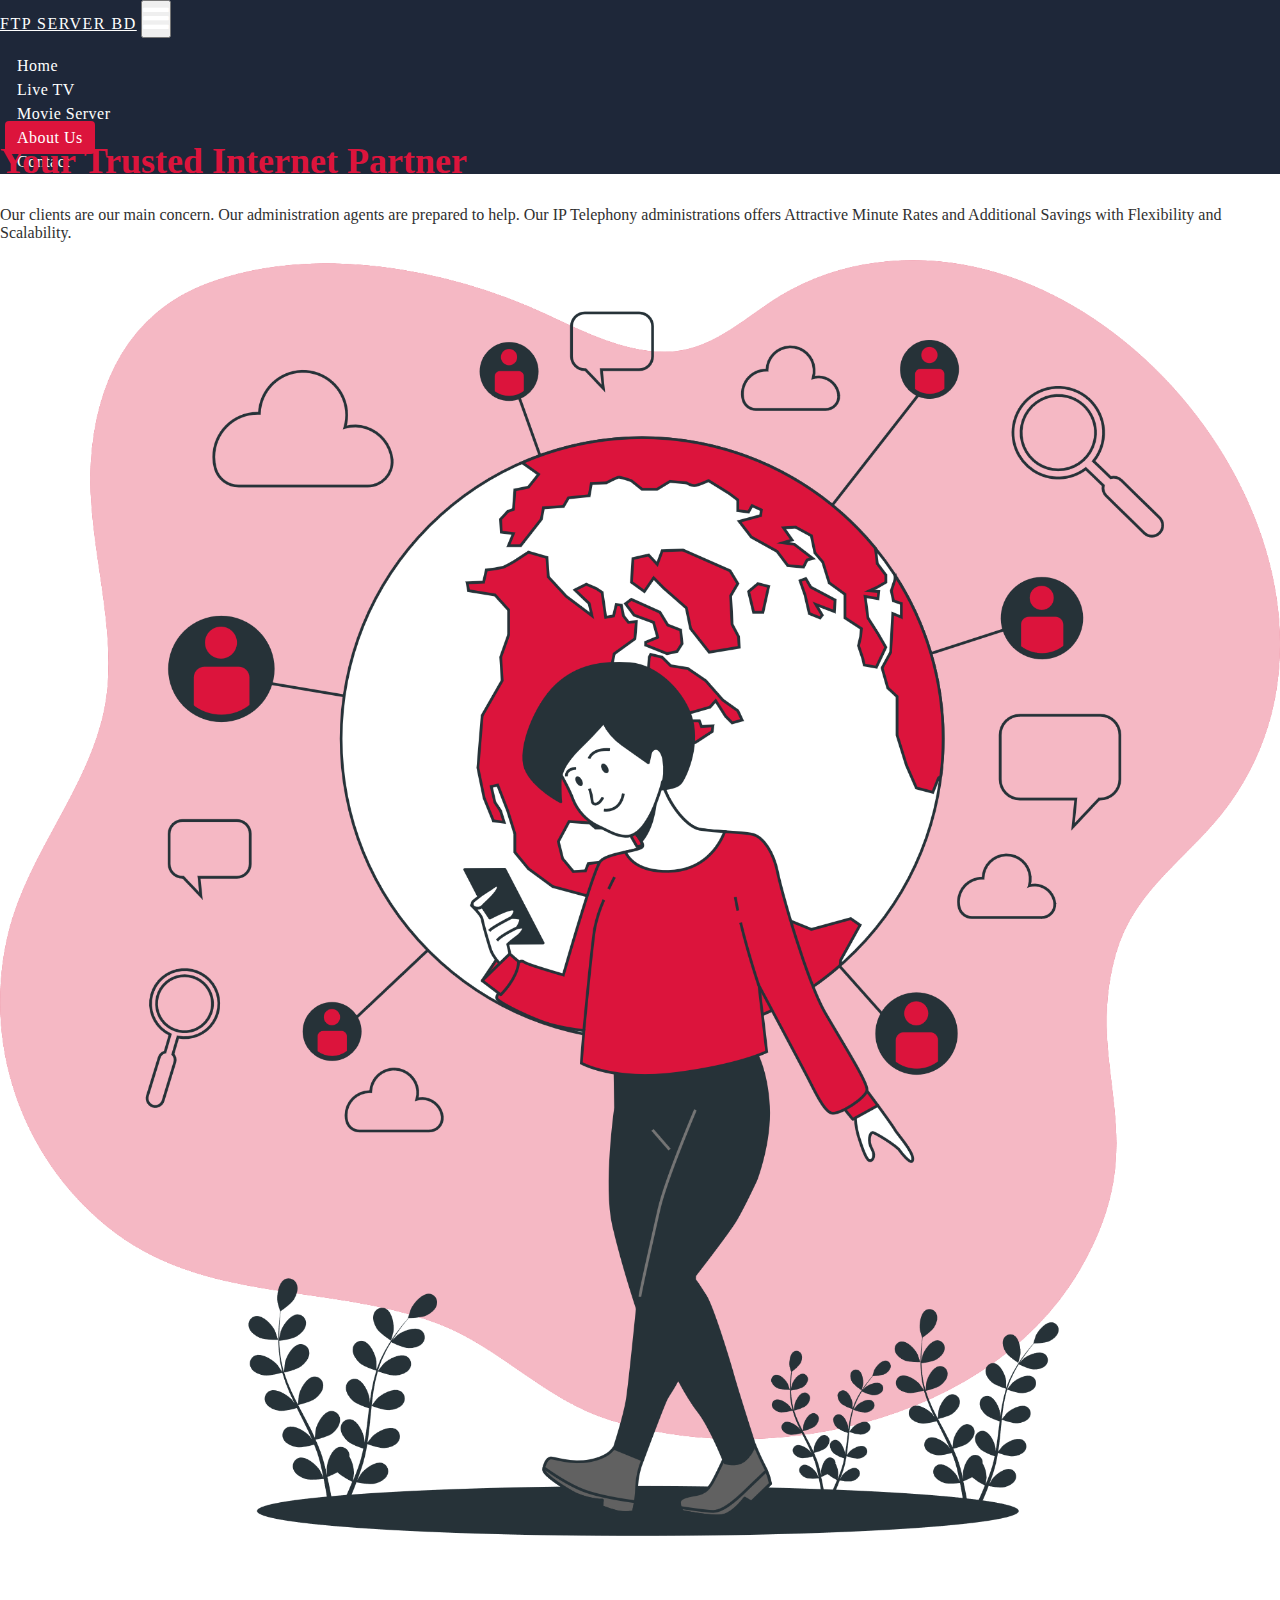
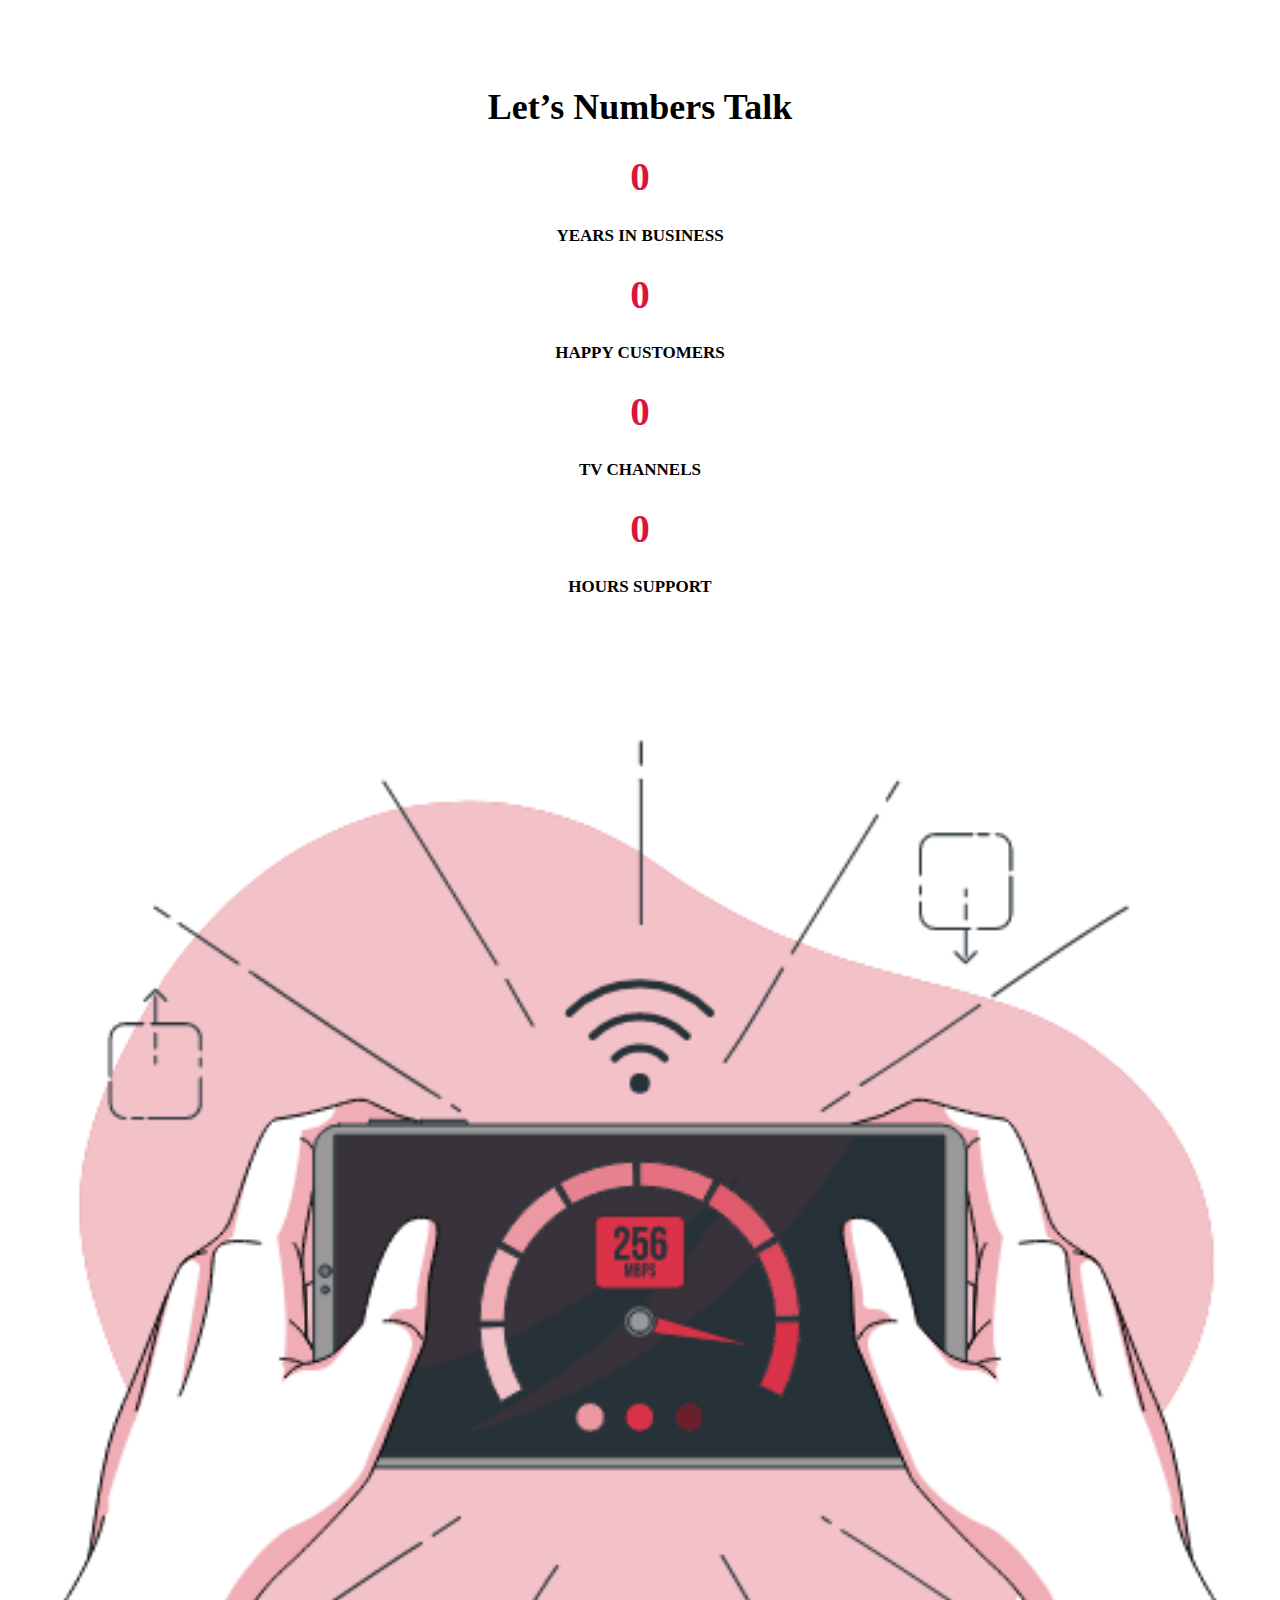
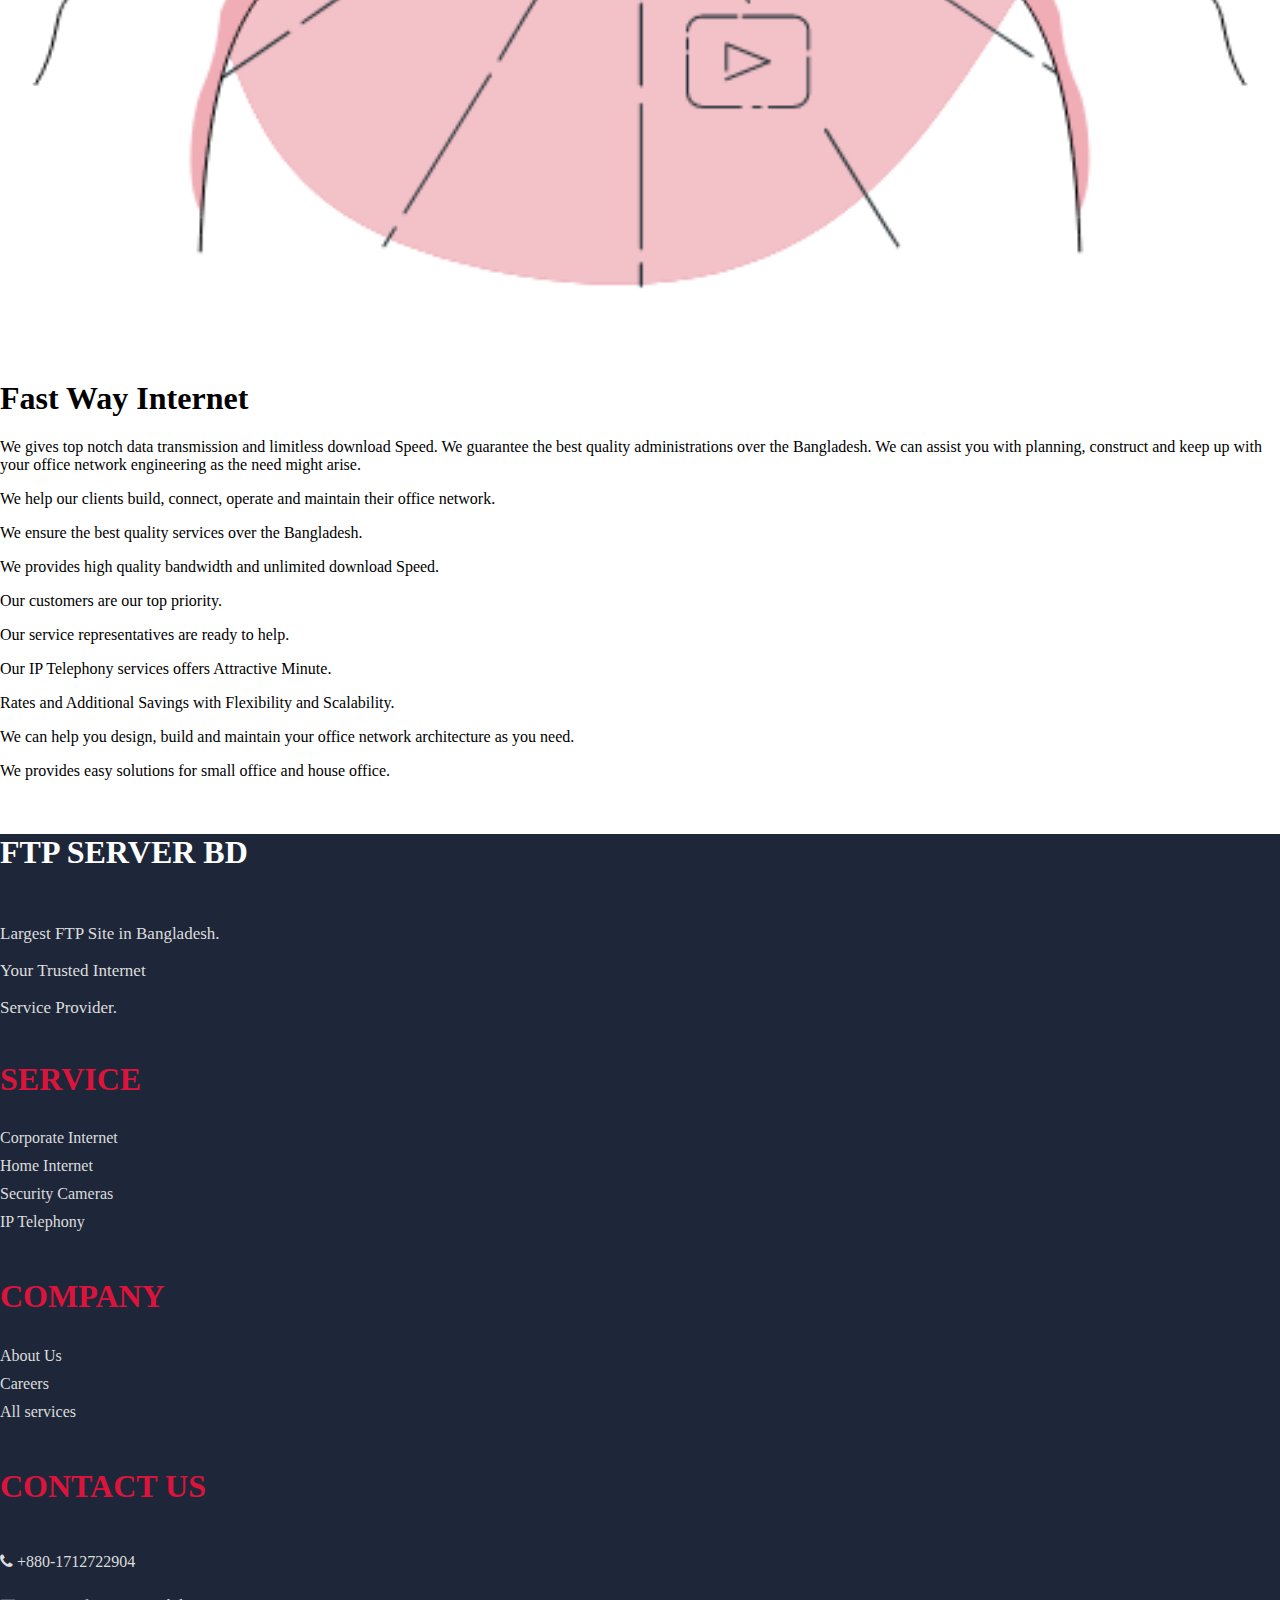
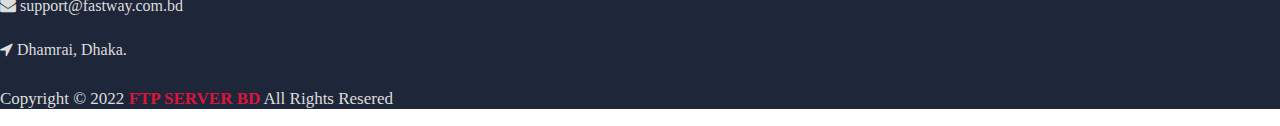
<file: about.html>
<!DOCTYPE html>
<html lang="en">

<head>
    <meta charset="UTF-8">
    <meta http-equiv="X-UA-Compatible" content="IE=edge">
    <meta name="viewport" content="width=device-width, initial-scale=1.0">
    <title>Document</title>
    <!-- bootstrap 5 -->
    <link href="https://cdn.jsdelivr.net/npm/bootstrap@5.0.2/dist/css/bootstrap.min.css" rel="stylesheet"
        integrity="sha384-EVSTQN3/azprG1Anm3QDgpJLIm9Nao0Yz1ztcQTwFspd3yD65VohhpuuCOmLASjC" crossorigin="anonymous">
    <!-- font awesome  -->

    <link rel="stylesheet" href="https://cdnjs.cloudflare.com/ajax/libs/font-awesome/4.6.3/css/font-awesome.min.css">
    <!-- custom css -->
    <link rel="stylesheet" href="./css/style.css">
</head>

<body>
     <!-- navbar start -->
     <section class="navigation">
        <nav id="navbar" class="navbar navbar-expand-lg fixed-top navbar-custom navbar-light sticky">
            <div class="container">
                <a class="navbar-brand" href="index.html">FTP SERVER BD</a>
                <button class="navbar-toggler" type="button" data-bs-toggle="collapse" data-bs-target="#navbarCollapse"
                    aria-controls="navbarCollapse" aria-expanded="false" aria-label="Toggle navigation">
                  <i class="fa fa-bars"></i>
                </button>
                <div class="collapse navbar-collapse navbarItem" id="navbarCollapse">
                    <ul id="navbar-navlist" class="navbar-nav ms-auto">
                        <li class="nav-link"><a class="" href="./index.html">Home</a></li>
                        <li class="nav-link"><a class="" href="./livetv.html">Live TV</a></li>
                        <li class="nav-link"><a class="" href="./movieserver.html">Movie Server</a></li>
                        <li class="nav-link"><a class="active" href="./about.html">About us</a></li>
                        <li class="nav-link"><a class="" href="./contact.html">Contact</a></li>
                    </ul>
                </div>
            </div>
        </nav>
    </section>
    <!-- navbar end -->
    <section class="about-section">
        <div class="container">
            <div class="row">
                <div class="col-md-6 d-flex justify-content-center align-items-center">
                    <div class="hero-text">
                        <h1>Your Trusted Internet Partner</h1>
                        <p>Our clients are our main concern. Our administration agents are prepared to help. Our IP
                            Telephony administrations offers Attractive Minute Rates and Additional Savings with
                            Flexibility and Scalability.</p>
                    </div>
                </div>
                <div class="col-md-6">
                    <img src="./image/Online connection-bro.png" width="100%" alt="">
                </div>
            </div>
        </div>
    </section>


    <section class="Counterabout">
        <div class="container">
            <div class="row text-center">
                <div class="col-md-12">
                    <h1 class="counterheading">Let’s Numbers Talk</h1>
                </div>
                <div class="col-md-3">
                    <div id="counter">
                        <h1 class="count percent" data-count="10">0</h1>
                        <p>Years in Business</p>
                    </div>
                </div>
                <div class="col-md-3">
                    <div id="counter">
                        <h1 class="count percent" data-count="7000">0</h1>
                        <p>Happy Customers</p>
                    </div>
                </div>
                <div class="col-md-3">
                    <div id="counter">
                        <h1 class="count percent" data-count="80">0</h1>
                        <p>TV CHANNELS</p>
                    </div>
                </div>
                <div class="col-md-3">
                    <div id="counter">
                        <h1 class="count percent" data-count="24">0</h1>
                        <p>HOURS SUPPORT</p>
                    </div>
                </div>
            </div>
        </div>
    </section>


    <section class="aboutdetails">
        <div class="container">
            <div class="row">
                <div class="col-md-6">
                    <img src="./image/Speed test.gif" width="100%" alt="">
                </div>
                <div class="col-md-6 d-flex justify-content-center align-items-center">
                    <div class="aboutHeading">
                        <h1>Fast Way Internet</h1>
                        <p>We gives top notch data transmission and limitless download Speed. We guarantee the best
                            quality administrations over the Bangladesh. We can assist you with planning, construct and
                            keep up with your office network engineering as the need might arise.</p>
                    </div>
                </div>
                <div class="col-md-4 mt-5 mb-5">
                    <div class="details">
                        <ul>
                            <li><p>We help our clients build, connect, operate and maintain their office network.</p></li>
                            <li><p>We ensure the best quality services over the Bangladesh.</p></li>
                            <li><p>We provides high quality bandwidth and unlimited download Speed. </p></li>
                        </ul>
                    </div>
                </div>
                <div class="col-md-4 mt-5 mb-5">
                    <div class="details">
                        <ul>
                            <li><p>Our customers are our top priority.</p></li>
                            <li><p>Our service representatives are ready to help.</p></li>
                            <li><p>Our IP Telephony services offers Attractive Minute.</p></li>
                            <li><p>Rates and Additional Savings with Flexibility and Scalability.</p></li>
                        </ul>
                    </div>
                </div>
                <div class="col-md-4 mt-5 mb-5">
                    <div class="details">
                        <ul>
                            <li><p>We can help you design, build and maintain your office network architecture as you need.</p></li>
                            <li><p>We provides easy solutions for small office and house office.</p></li>
                        </ul>
                    </div>
                </div>
            </div>
        </div>
    </section>


    <!-- footer start -->
    <section class="footerSection">
        <footer>
            <div class="container">
                <div class="row justify-content-around mb-0 pt-5 pb-0 ">
                    <div class="col-md-12">
                        <div class="row justify-content-center">
                            <div class="col-md-3 col-12 font-italic align-items-center mt-md-3 mt-4 footerLogo">
                                <h5>FTP SERVER BD</h5>
                                <p>Largest FTP Site in Bangladesh.</p>
                                <p>Your Trusted Internet</p>
                                <p>Service Provider.</p>
                            </div>
                            <div class="col-md-3 col-12 my-sm-0 mt-5">
                                <ul class="list-unstyled">
                                    <li class="mt-md-3 mt-4">
                                        <h1>SERVICE</h1>
                                    </li>
                                    <li><a href="#">Corporate Internet</a></li>
                                    <li><a href="#">Home Internet</a></li>
                                    <li><a href="#">Security Cameras</a></li>
                                    <li><a href="#">IP Telephony</a></li>
                                </ul>
                            </div>
                            <div class="col-md-3 col-12 my-sm-0 mt-5">
                                <ul class="list-unstyled">
                                    <li class="mt-md-3 mt-4">
                                        <h1>COMPANY</h1>
                                    </li>
                                    <li><a href="./about.html">About Us</a></li>
                                    <li><a href="#">Careers</a></li>
                                    <li><a href="./contact.html">All services</a></li>
                                </ul>
                            </div>
                            <div class="col-xl-auto col-md-3 col-12 my-sm-0 mt-5">
                                <ul class="list-unstyled">
                                    <li class="mt-md-3 mt-4">
                                        <h1>CONTACT US</h1>
                                    </li>
                                    <li><p><i class="fa fa-phone"></i> +880-1712722904</p></li>
                                    <li><p><i class="fa fa-envelope"></i> support@fastway.com.bd</p></li>
                                    <li><p><i class="fa fa-location-arrow"></i> Dhamrai, Dhaka.</p></li>
                                </ul>
                            </div>
                        </div>
                    </div>
                    <div class="col-md-12">
                        <div class="footercopy text-center">
                            <p>Copyright © 2022 <a href="">FTP SERVER BD</a> All Rights Resered </p>
                        </div>
                    </div>
                </div>
            </div>
        </footer>
    </section>
    <!-- footer end -->

    <script src="https://cdn.jsdelivr.net/npm/bootstrap@5.0.2/dist/js/bootstrap.bundle.min.js"
        integrity="sha384-MrcW6ZMFYlzcLA8Nl+NtUVF0sA7MsXsP1UyJoMp4YLEuNSfAP+JcXn/tWtIaxVXM"
        crossorigin="anonymous"></script>

    <script src="https://cdnjs.cloudflare.com/ajax/libs/jquery/3.6.1/jquery.min.js"
        integrity="sha512-aVKKRRi/Q/YV+4mjoKBsE4x3H+BkegoM/em46NNlCqNTmUYADjBbeNefNxYV7giUp0VxICtqdrbqU7iVaeZNXA=="
        crossorigin="anonymous" referrerpolicy="no-referrer"></script>
    <script src="./js/main.js"></script>
</body>

</html>
</file>
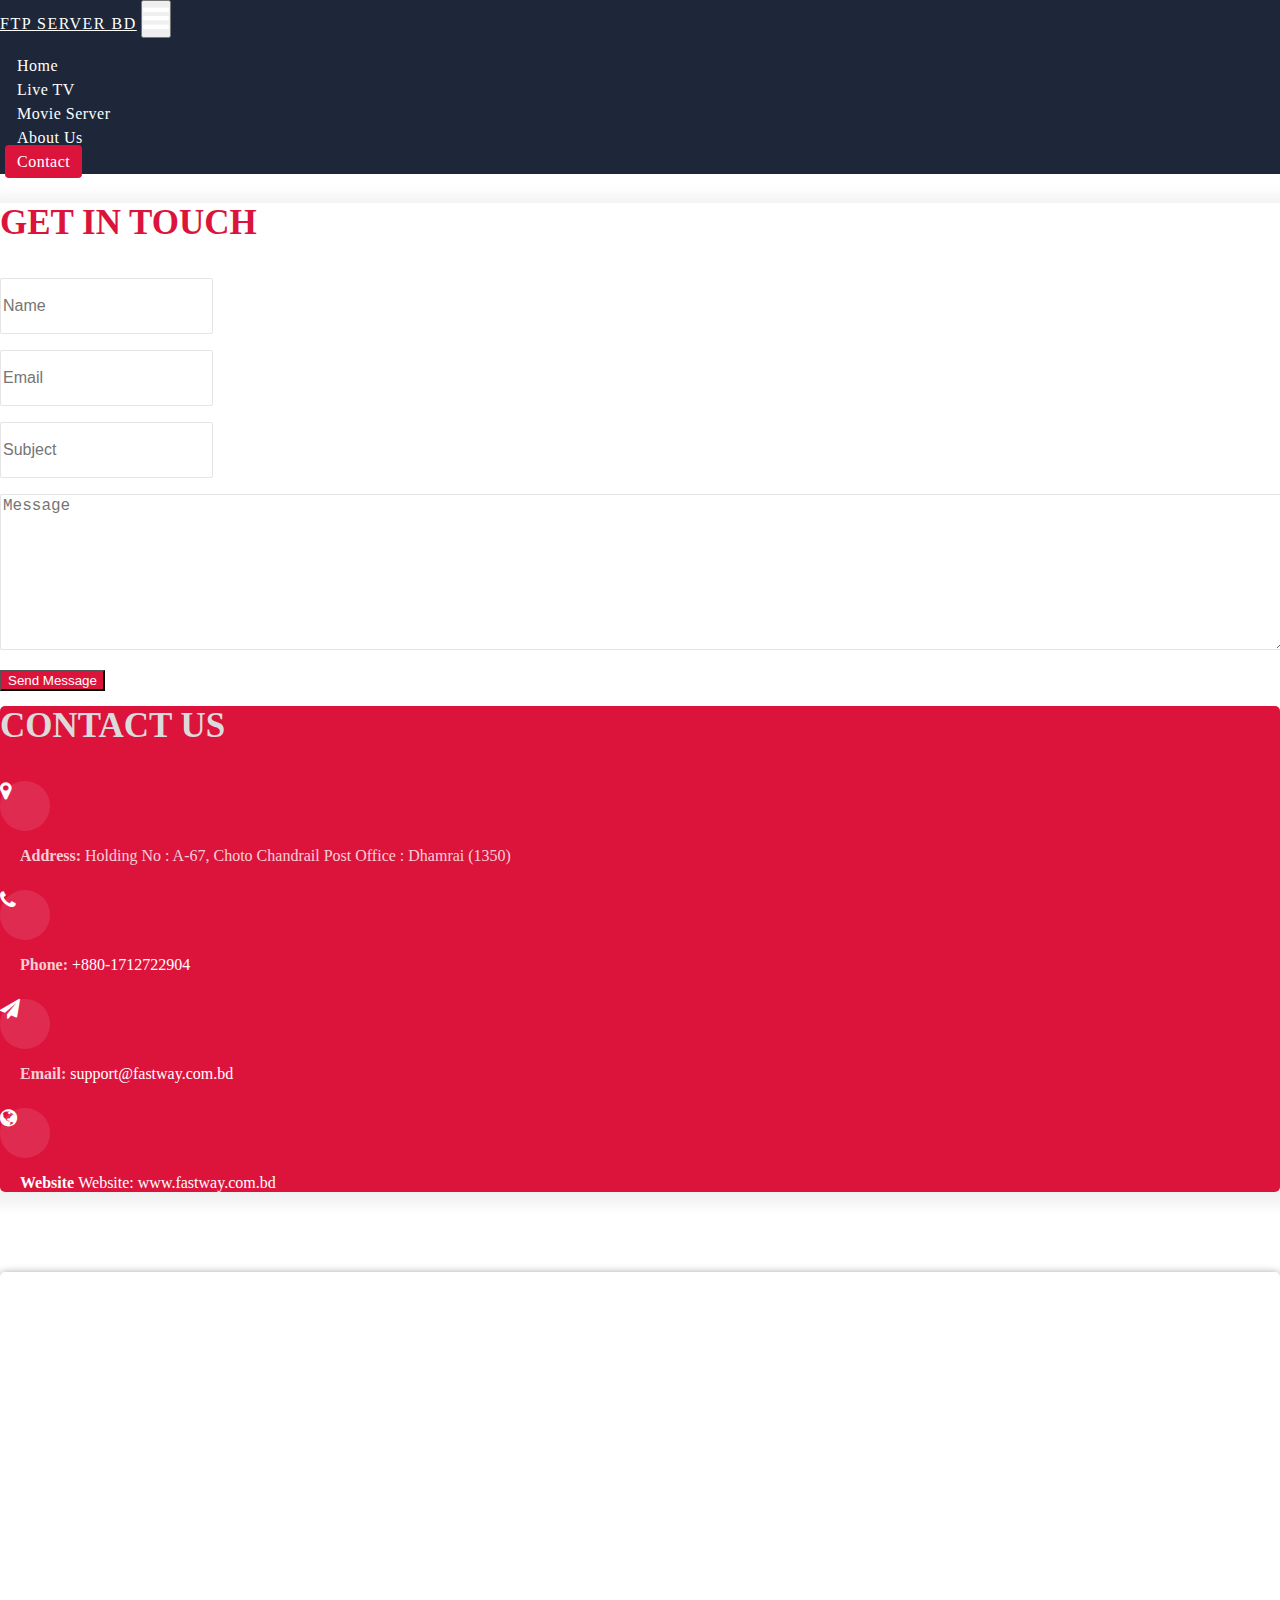
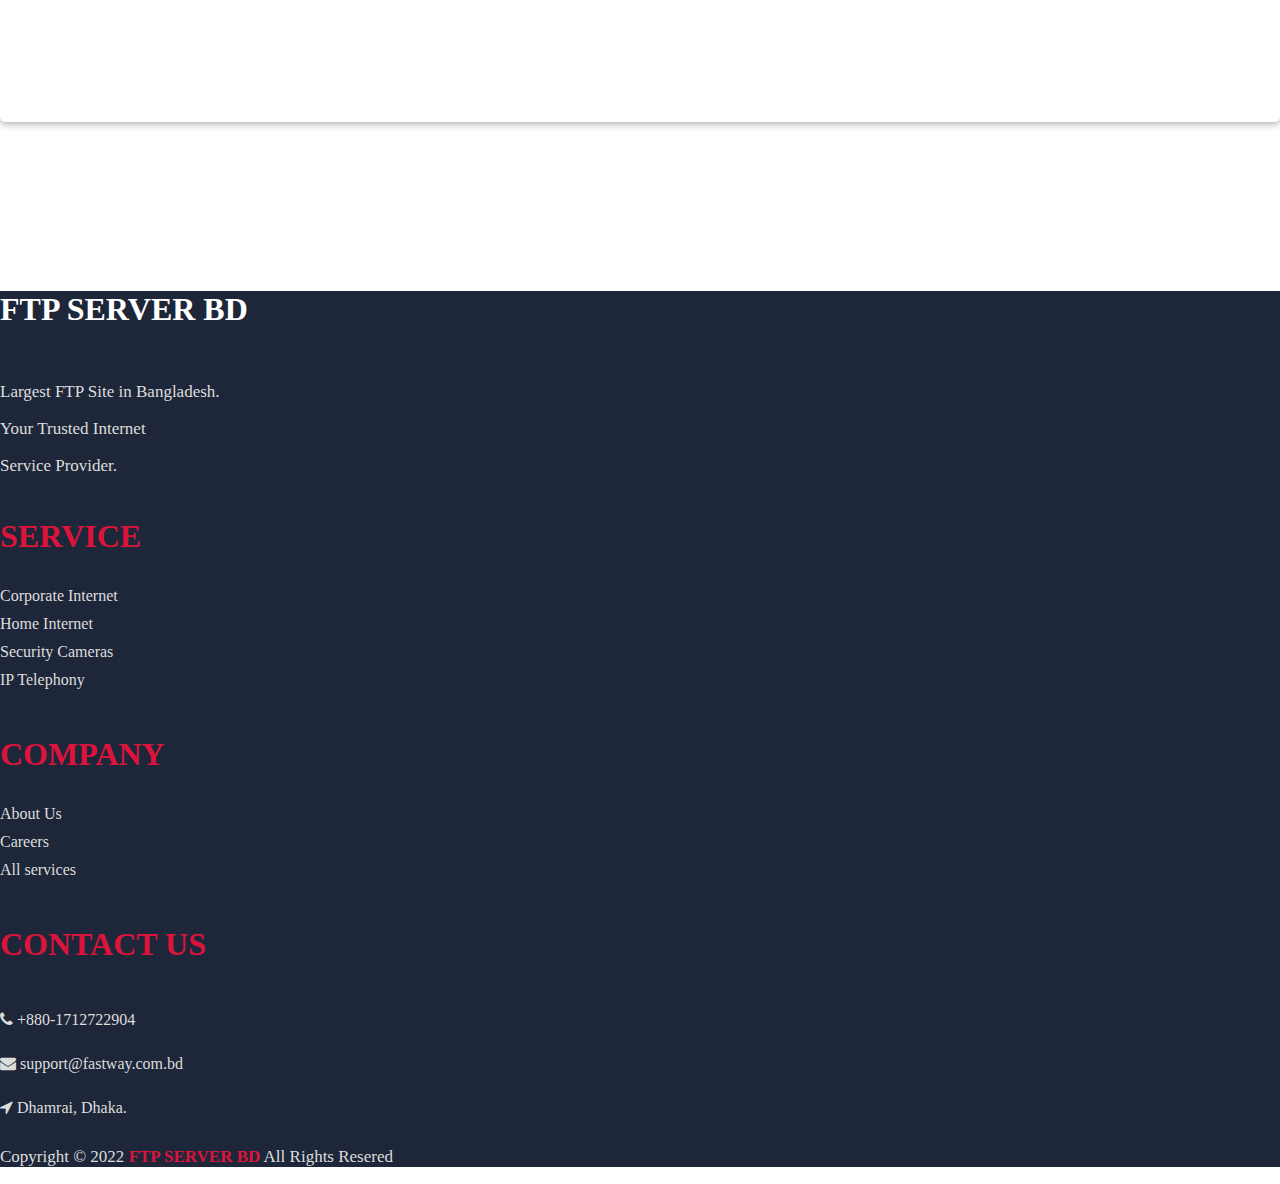
<file: contact.html>
<!DOCTYPE html>
<html lang="en">

<head>
    <meta charset="UTF-8">
    <meta http-equiv="X-UA-Compatible" content="IE=edge">
    <meta name="viewport" content="width=device-width, initial-scale=1.0">
    <title>Document</title>
    <!-- bootstrap 5 -->
    <link href="https://cdn.jsdelivr.net/npm/bootstrap@5.0.2/dist/css/bootstrap.min.css" rel="stylesheet"
        integrity="sha384-EVSTQN3/azprG1Anm3QDgpJLIm9Nao0Yz1ztcQTwFspd3yD65VohhpuuCOmLASjC" crossorigin="anonymous">
        <!-- font awesome  -->
        
    <link rel="stylesheet" href="https://cdnjs.cloudflare.com/ajax/libs/font-awesome/4.6.3/css/font-awesome.min.css">
    <!-- custom css -->
    <link rel="stylesheet" href="./css/style.css">
</head>

<body>
       <!-- navbar start -->
     <section class="navigation">
        <nav id="navbar" class="navbar navbar-expand-lg fixed-top navbar-custom navbar-light sticky">
            <div class="container">
                <a class="navbar-brand" href="index.html">FTP SERVER BD</a>
                <button class="navbar-toggler" type="button" data-bs-toggle="collapse" data-bs-target="#navbarCollapse"
                    aria-controls="navbarCollapse" aria-expanded="false" aria-label="Toggle navigation">
                  <i class="fa fa-bars"></i>
                </button>
                <div class="collapse navbar-collapse navbarItem" id="navbarCollapse">
                    <ul id="navbar-navlist" class="navbar-nav ms-auto">
                        <li class="nav-link"><a class="" href="./index.html">Home</a></li>
                        <li class="nav-link"><a class="" href="./livetv.html">Live TV</a></li>
                        <li class="nav-link"><a class="" href="./movieserver.html">Movie Server</a></li>
                        <li class="nav-link"><a class="" href="./about.html">About us</a></li>
                        <li class="nav-link"><a class="active" href="./contact.html">Contact</a></li>
                    </ul>
                </div>
            </div>
        </nav>
    </section>
    <!-- navbar end -->

    <section class="ftco-section">
        <div class="container">
            <div class="row justify-content-center">
                <div class="col-md-12">
                    <div class="wrapper">
                        <div class="row no-gutters">
                            <div class="col-md-6 d-flex align-items-stretch">
                                <div class="contact-wrap w-100 p-md-5 p-4">
                                    <h3 class="mb-4">Get in touch</h3>
                                    <div id="form-message-warning" class="mb-4"></div>
                                    <div id="form-message-success" class="mb-4">
                                        Your message was sent, thank you!
                                    </div>
                                    <form method="POST" id="contactForm" name="contactForm">
                                        <div class="row">
                                            <div class="col-md-6">
                                                <div class="form-group">
                                                    <input type="text" class="form-control" name="name" id="name"
                                                        placeholder="Name">
                                                </div>
                                            </div>
                                            <div class="col-md-6">
                                                <div class="form-group">
                                                    <input type="email" class="form-control" name="email" id="email"
                                                        placeholder="Email">
                                                </div>
                                            </div>
                                            <div class="col-md-12">
                                                <div class="form-group">
                                                    <input type="text" class="form-control" name="subject" id="subject"
                                                        placeholder="Subject">
                                                </div>
                                            </div>
                                            <div class="col-md-12">
                                                <div class="form-group">
                                                    <textarea name="message" class="form-control" id="message" placeholder="Message"></textarea>
                                                </div>
                                            </div>
                                            <div class="col-md-12">
                                                <div class="form-group">
                                                    <button type="submit" class="btn">Send Message</button>
                                                    <div class="submitting"></div>
                                                </div>
                                            </div>
                                        </div>
                                    </form>
                                </div>
                            </div>
                            <div class="col-md-6 d-flex align-items-stretch">
								<div class="info-wrap w-100 p-lg-5 p-4">
									<h3 class="mb-4 mt-md-4">Contact us</h3>
									<div class="dbox w-100 d-flex align-items-start">
										<div class="icon d-flex align-items-center justify-content-center">
											<span class="fa fa-map-marker"></span>
										</div>
										<div class="text pl-3">
											<p><span>Address:</span> Holding No : A-67, Choto Chandrail Post Office : Dhamrai (1350) 
											</p>
										</div>
									</div>
									<div class="dbox w-100 d-flex align-items-center">
										<div class="icon d-flex align-items-center justify-content-center">
											<span class="fa fa-phone"></span>
										</div>
										<div class="text pl-3">
											<p><span>Phone:</span> <a href="tel://1234567920">+880-1712722904 </a></p>
										</div>
									</div>
									<div class="dbox w-100 d-flex align-items-center">
										<div class="icon d-flex align-items-center justify-content-center">
											<span class="fa fa-paper-plane"></span>
										</div>
										<div class="text pl-3">
											<p><span>Email:</span> <a href="mailto:info@yoursite.com">support@fastway.com.bd</p>
										</div>
									</div>
									<div class="dbox w-100 d-flex align-items-center">
										<div class="icon d-flex align-items-center justify-content-center">
											<span class="fa fa-globe"></span>
										</div>
										<div class="text pl-3">
											<p><span>Website</span> <a href="#">Website: www.fastway.com.bd</a></p>
										</div>
									</div>
								</div>
							</div>
                        </div>
                    </div>
                </div>
                <div class="col-md-12">
                    <div class="locationMap">
                        <iframe src="https://www.google.com/maps/embed?pb=!1m18!1m12!1m3!1d3647.5459349995144!2d90.21121651424684!3d23.90571478874376!2m3!1f0!2f0!3f0!3m2!1i1024!2i768!4f13.1!3m3!1m2!1s0x0%3A0xd94e9955745ca0bf!2zMjPCsDU0JzIwLjYiTiA5MMKwMTInNDguMyJF!5e0!3m2!1sen!2sbd!4v1666065051264!5m2!1sen!2sbd" width="100%" height="450" style="border:0;" allowfullscreen="" loading="lazy" referrerpolicy="no-referrer-when-downgrade"></iframe>
                    </div>
                </div>
            </div>
        </div>
    </section>


     <!-- footer start -->
    <section class="footerSection">
        <footer>
            <div class="container">
                <div class="row justify-content-around mb-0 pt-5 pb-0 ">
                    <div class="col-md-12">
                        <div class="row justify-content-center">
                            <div class="col-md-3 col-12 font-italic align-items-center mt-md-3 mt-4 footerLogo">
                                <h5>FTP SERVER BD</h5>
                                <p>Largest FTP Site in Bangladesh.</p>
                                <p>Your Trusted Internet</p>
                                <p>Service Provider.</p>
                            </div>
                            <div class="col-md-3 col-12 my-sm-0 mt-5">
                                <ul class="list-unstyled">
                                    <li class="mt-md-3 mt-4">
                                        <h1>SERVICE</h1>
                                    </li>
                                    <li><a href="#">Corporate Internet</a></li>
                                    <li><a href="#">Home Internet</a></li>
                                    <li><a href="#">Security Cameras</a></li>
                                    <li><a href="#">IP Telephony</a></li>
                                </ul>
                            </div>
                            <div class="col-md-3 col-12 my-sm-0 mt-5">
                                <ul class="list-unstyled">
                                    <li class="mt-md-3 mt-4">
                                        <h1>COMPANY</h1>
                                    </li>
                                    <li><a href="./about.html">About Us</a></li>
                                    <li><a href="#">Careers</a></li>
                                    <li><a href="./contact.html">All services</a></li>
                                </ul>
                            </div>
                            <div class="col-xl-auto col-md-3 col-12 my-sm-0 mt-5">
                                <ul class="list-unstyled">
                                    <li class="mt-md-3 mt-4">
                                        <h1>CONTACT US</h1>
                                    </li>
                                    <li><p><i class="fa fa-phone"></i> +880-1712722904</p></li>
                                    <li><p><i class="fa fa-envelope"></i> support@fastway.com.bd</p></li>
                                    <li><p><i class="fa fa-location-arrow"></i> Dhamrai, Dhaka.</p></li>
                                </ul>
                            </div>
                        </div>
                    </div>
                    <div class="col-md-12">
                        <div class="footercopy text-center">
                            <p>Copyright © 2022 <a href="">FTP SERVER BD</a> All Rights Resered </p>
                        </div>
                    </div>
                </div>
            </div>
        </footer>
    </section>
    <!-- footer end -->

    <script src="https://cdn.jsdelivr.net/npm/bootstrap@5.0.2/dist/js/bootstrap.bundle.min.js" integrity="sha384-MrcW6ZMFYlzcLA8Nl+NtUVF0sA7MsXsP1UyJoMp4YLEuNSfAP+JcXn/tWtIaxVXM" crossorigin="anonymous"></script>

    <script src="https://cdnjs.cloudflare.com/ajax/libs/jquery/3.6.1/jquery.min.js" integrity="sha512-aVKKRRi/Q/YV+4mjoKBsE4x3H+BkegoM/em46NNlCqNTmUYADjBbeNefNxYV7giUp0VxICtqdrbqU7iVaeZNXA==" crossorigin="anonymous" referrerpolicy="no-referrer"></script>
    <script src="./js/main.js"></script>
</body>

</html>
</file>
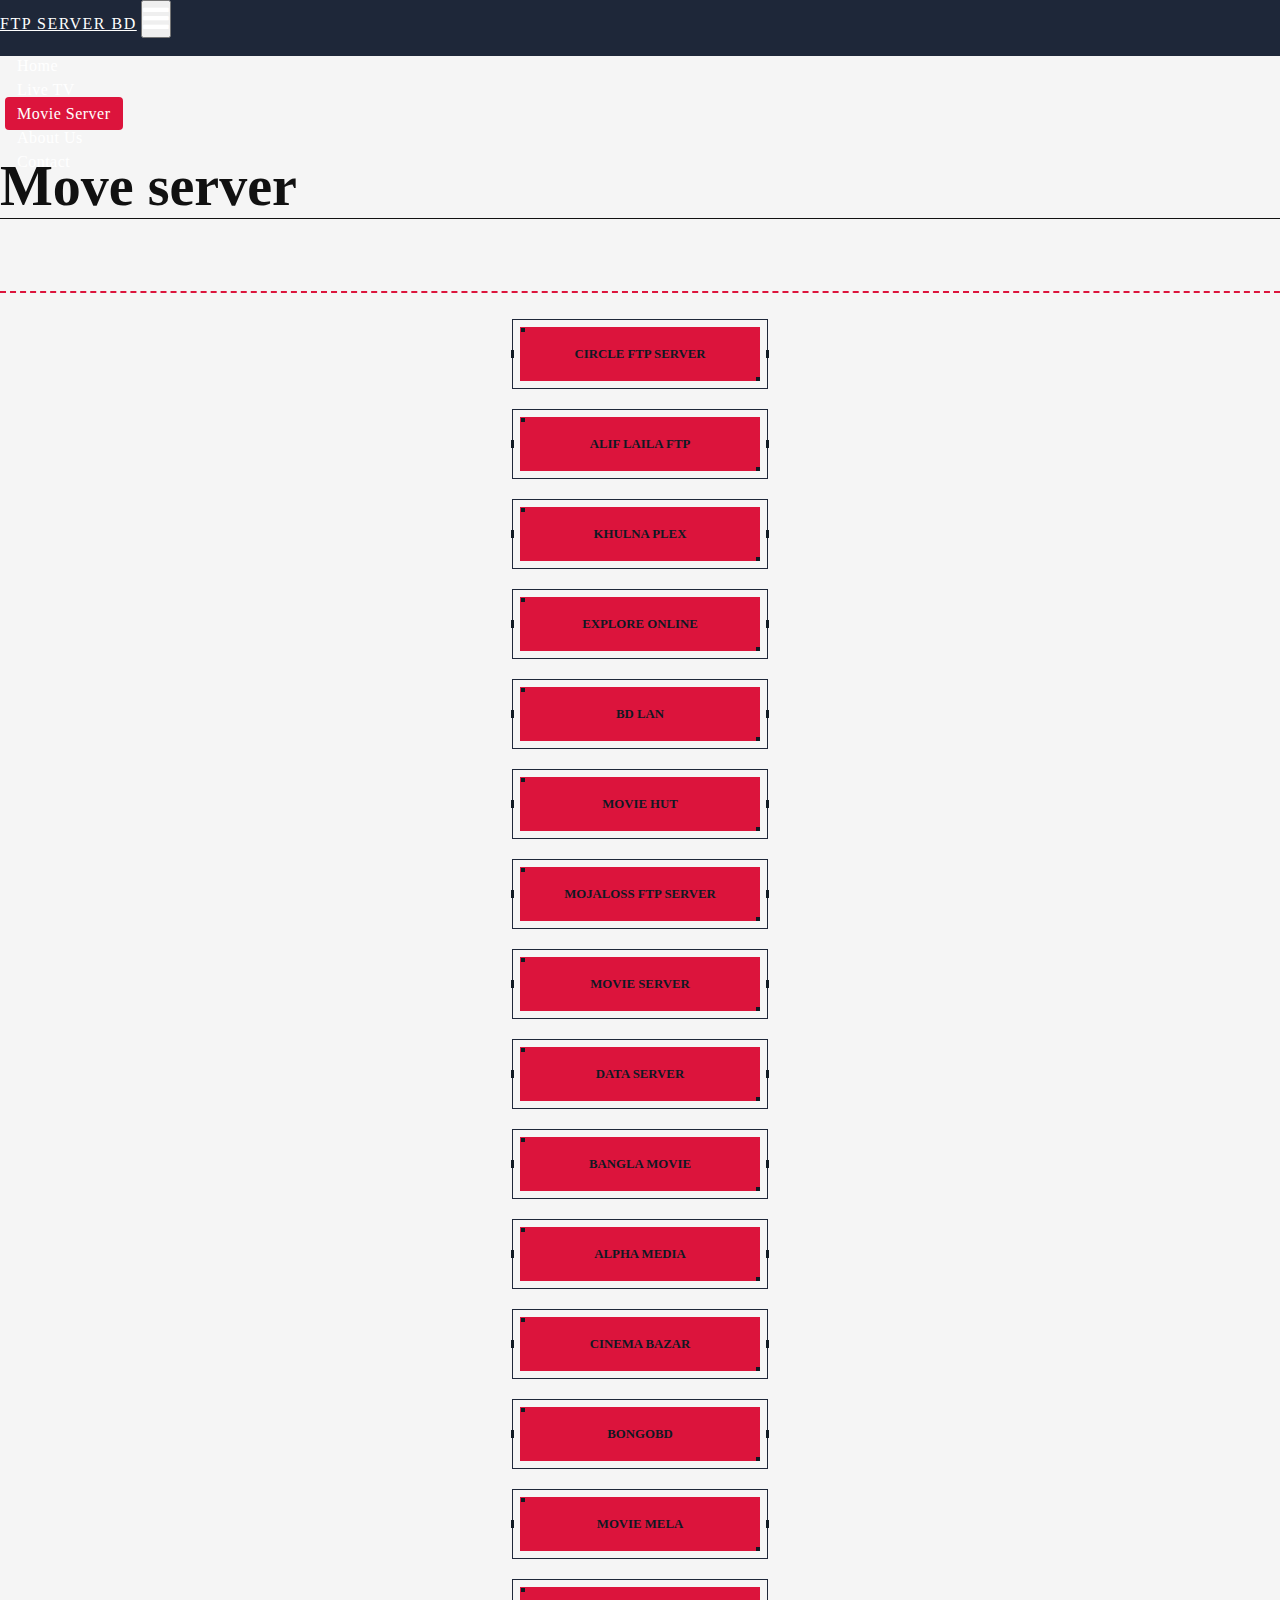
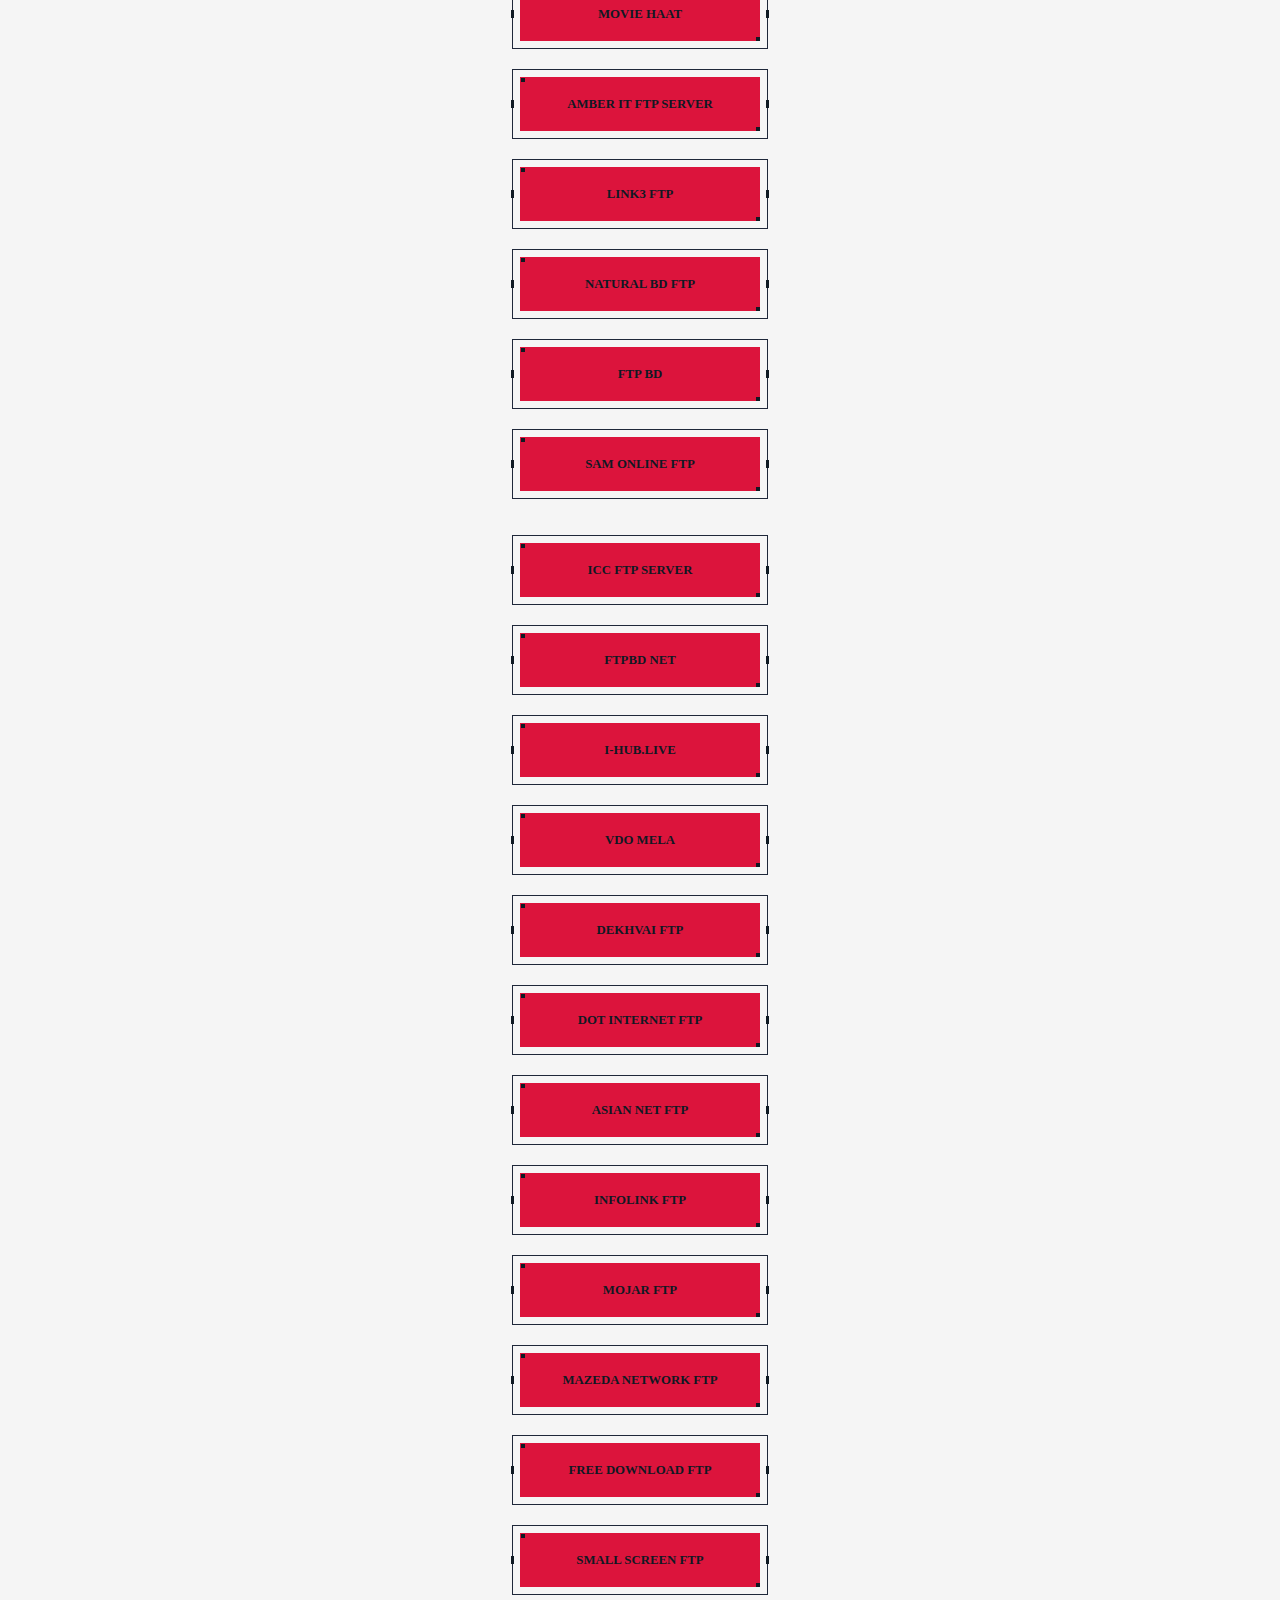
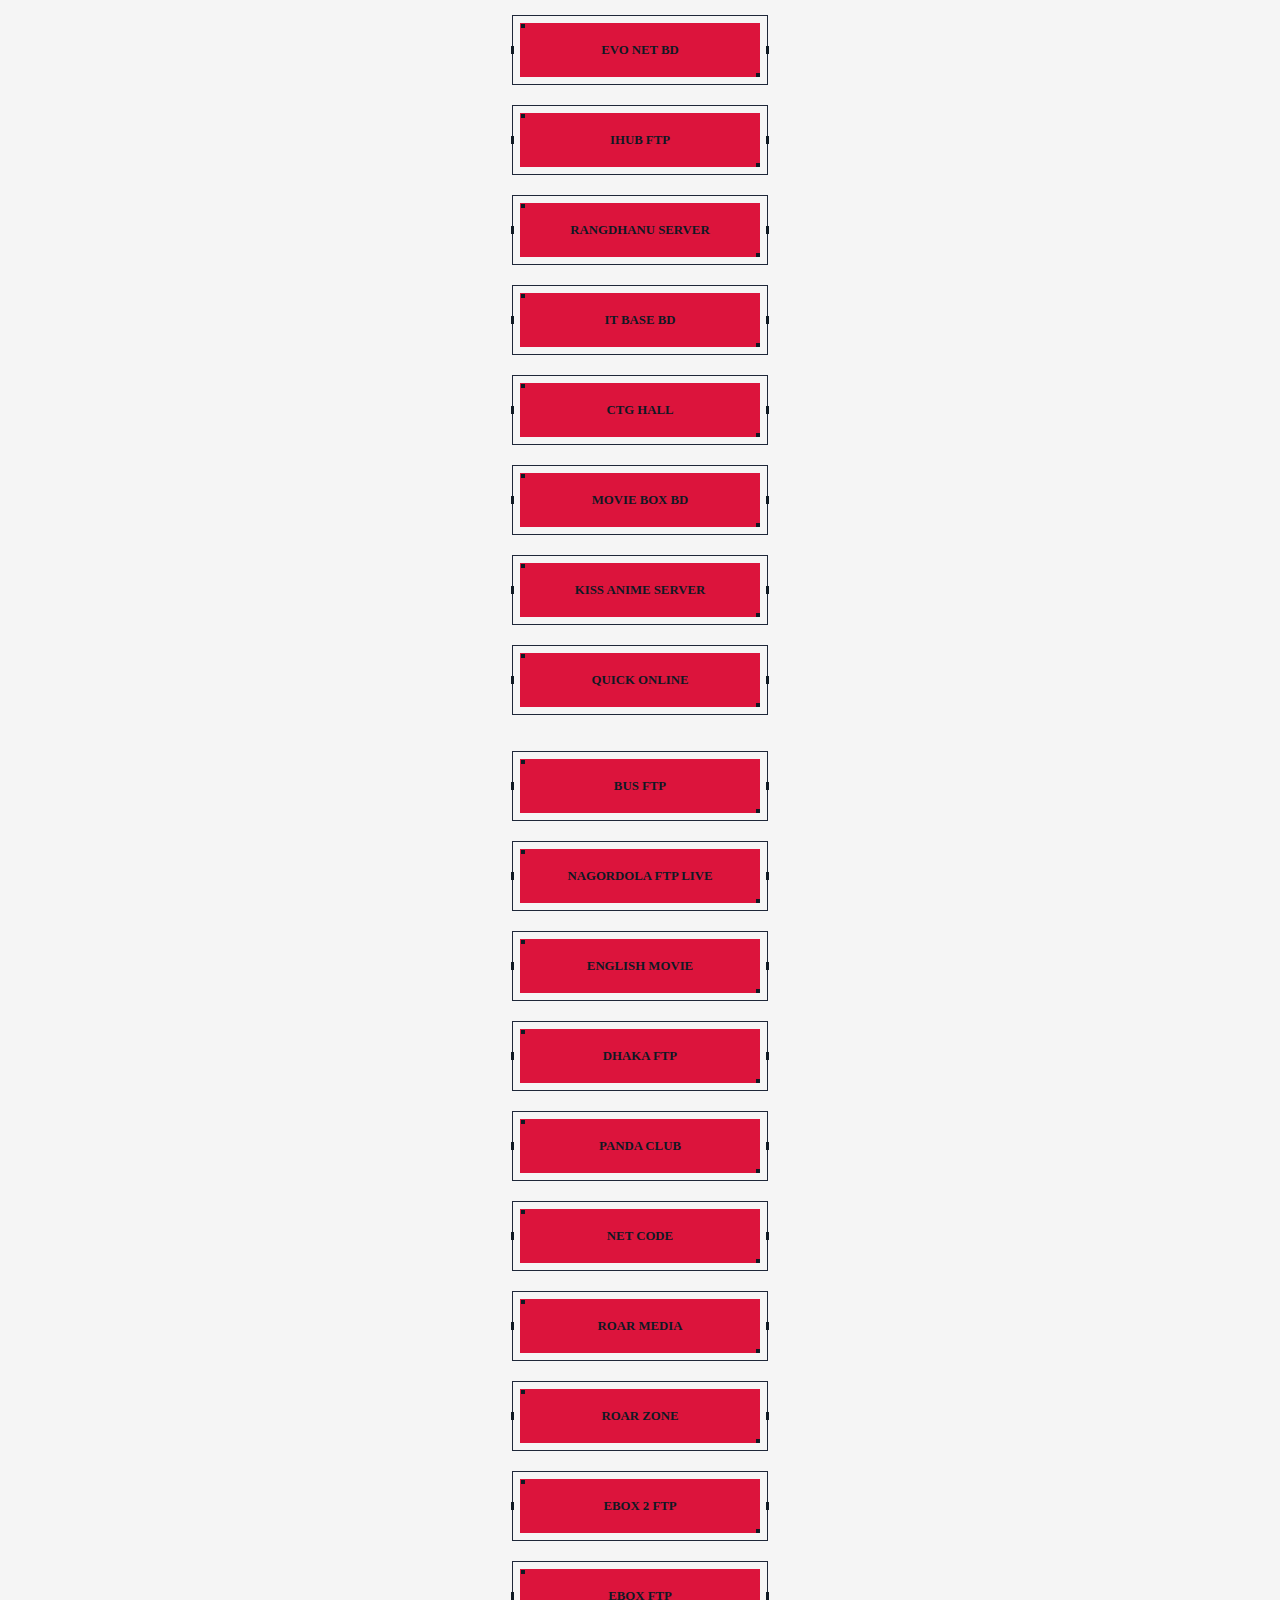
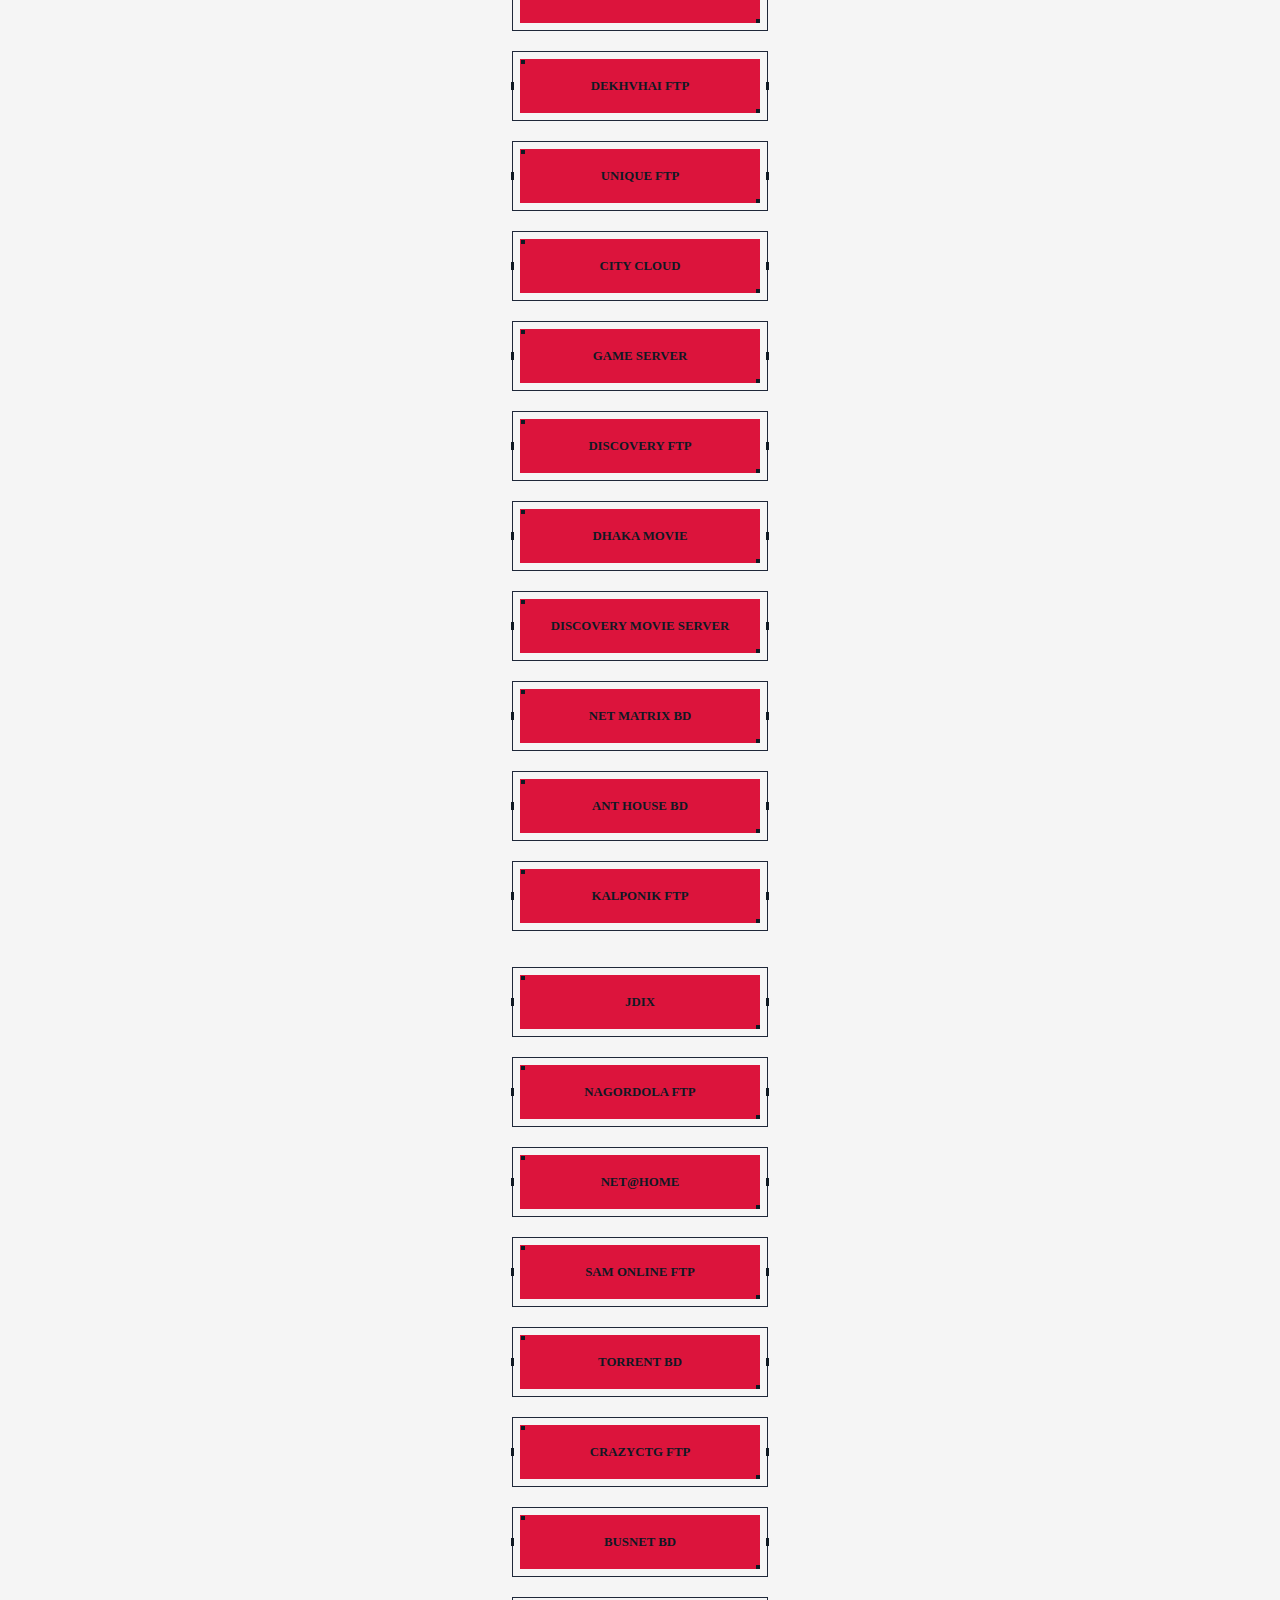
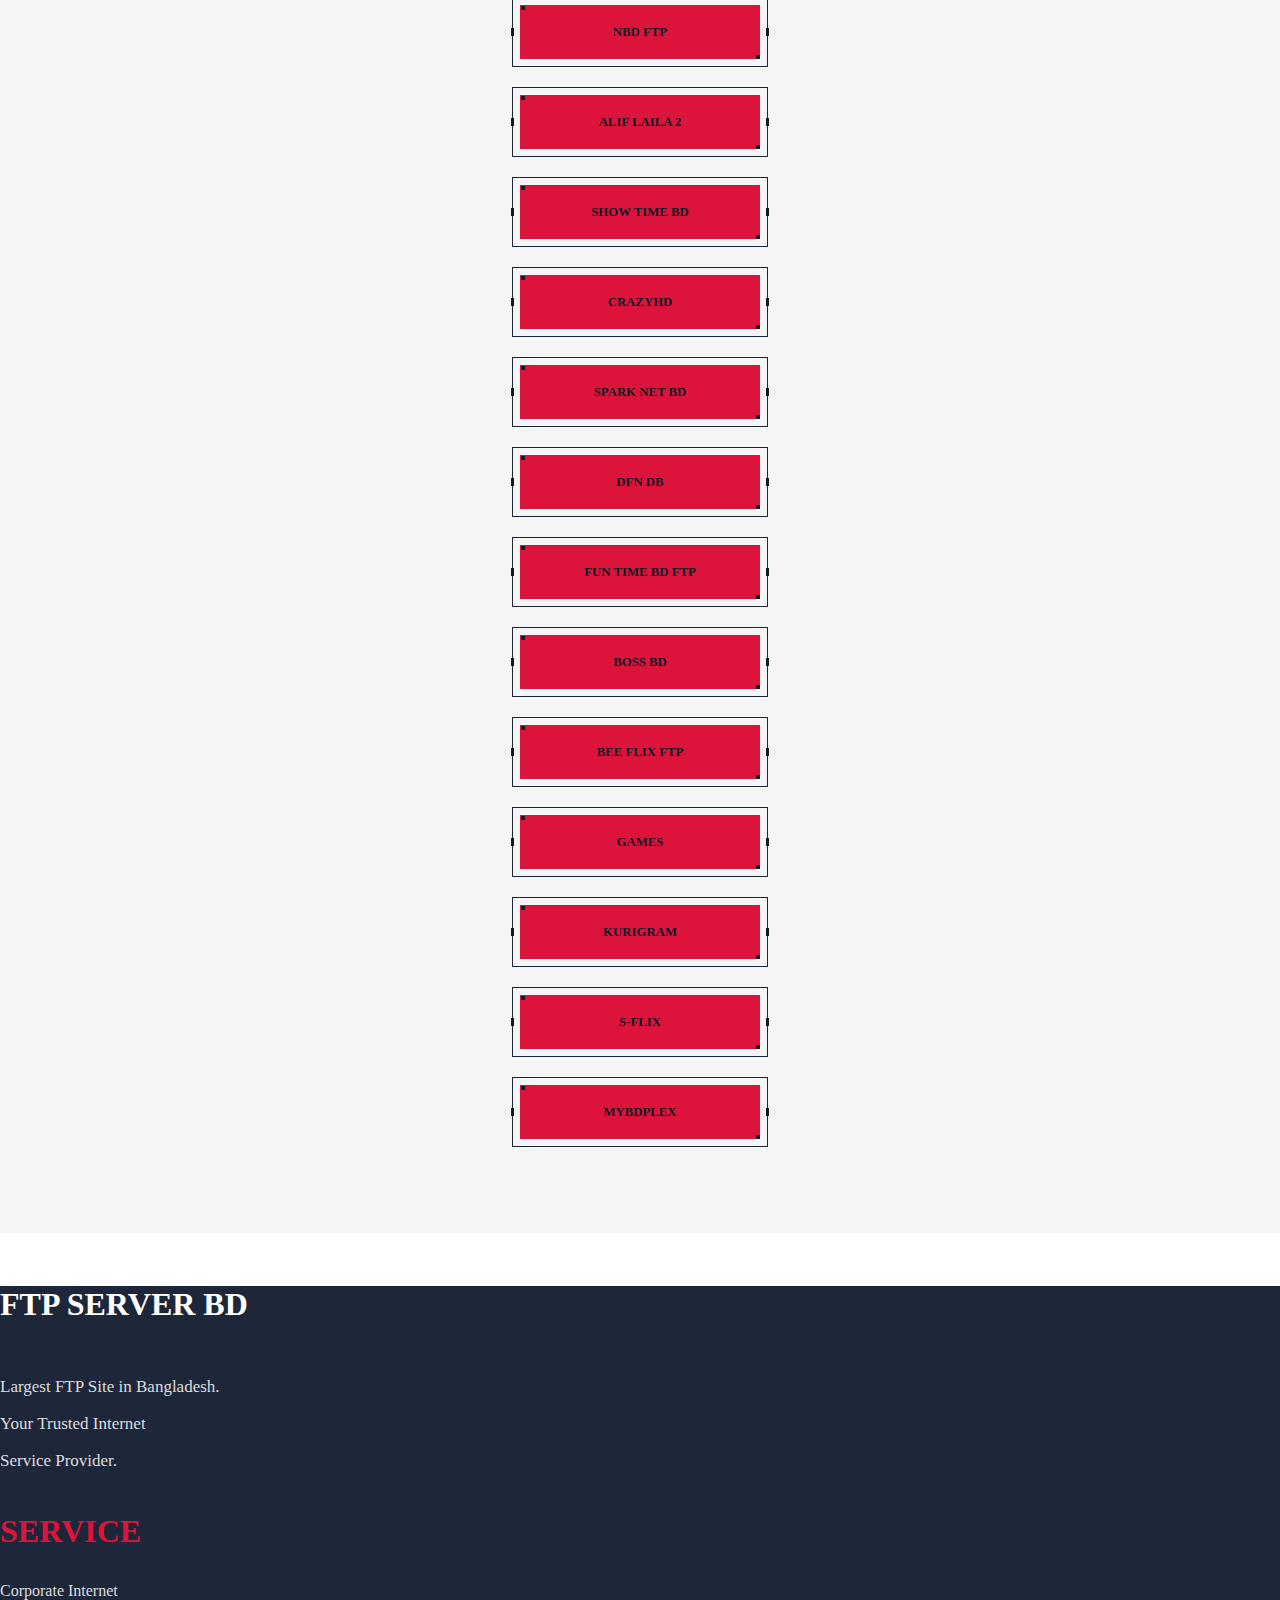
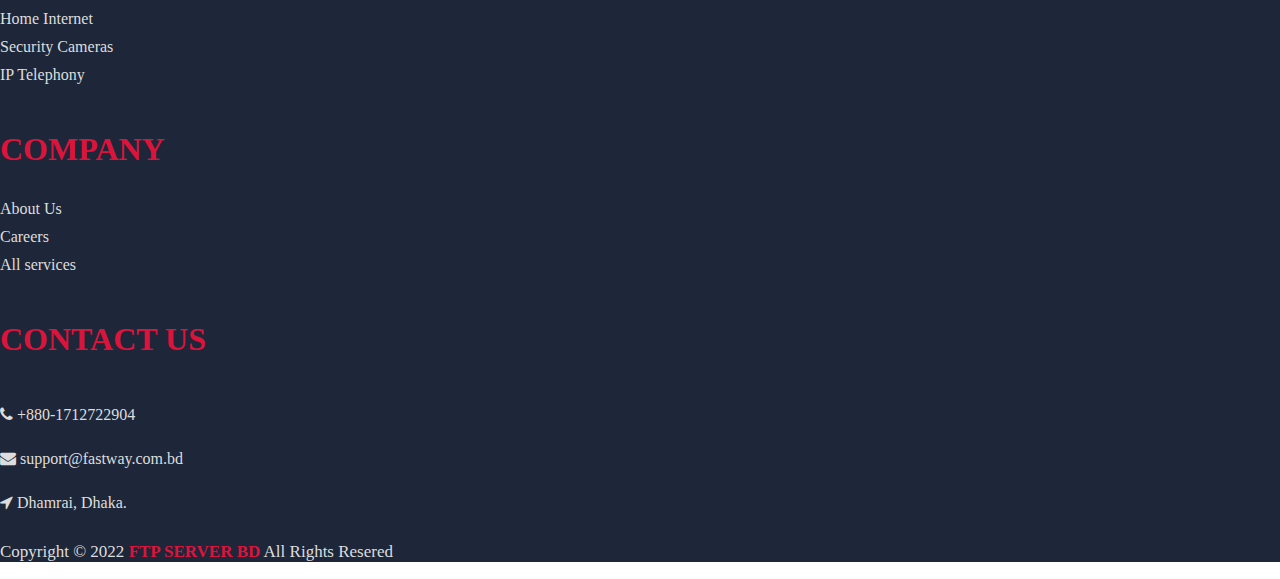
<file: movieserver.html>
<!DOCTYPE html>
<html lang="en">

<head>
    <meta charset="UTF-8">
    <meta http-equiv="X-UA-Compatible" content="IE=edge">
    <meta name="viewport" content="width=device-width, initial-scale=1.0">
    <title>Document</title>
    <!-- bootstrap 5 -->
    <link href="https://cdn.jsdelivr.net/npm/bootstrap@5.0.2/dist/css/bootstrap.min.css" rel="stylesheet"
        integrity="sha384-EVSTQN3/azprG1Anm3QDgpJLIm9Nao0Yz1ztcQTwFspd3yD65VohhpuuCOmLASjC" crossorigin="anonymous">

    <!-- font awesome  -->
    <link rel="stylesheet" href="https://cdnjs.cloudflare.com/ajax/libs/font-awesome/4.6.3/css/font-awesome.min.css">
    <!-- custom css -->
    <link rel="stylesheet" href="./css/style.css">
</head>

<body>
    <!-- navbar start -->
    <section class="navigation">
        <nav id="navbar" class="navbar navbar-expand-lg fixed-top navbar-custom navbar-light sticky">
            <div class="container">
                <a class="navbar-brand" href="index.html">FTP SERVER BD</a>
                <button class="navbar-toggler" type="button" data-bs-toggle="collapse" data-bs-target="#navbarCollapse"
                    aria-controls="navbarCollapse" aria-expanded="false" aria-label="Toggle navigation">
                    <i class="fa fa-bars"></i>
                </button>
                <div class="collapse navbar-collapse navbarItem" id="navbarCollapse">
                    <ul id="navbar-navlist" class="navbar-nav ms-auto">
                        <li class="nav-link"><a class="" href="./index.html">Home</a></li>
                        <li class="nav-link"><a class="" href="./livetv.html">Live TV</a></li>
                        <li class="nav-link"><a class="active" href="./movieserver.html">Movie Server</a></li>
                        <li class="nav-link"><a class="" href="./about.html">About us</a></li>
                        <li class="nav-link"><a class="" href="./contact.html">Contact</a></li>
                    </ul>
                </div>
            </div>
        </nav>
    </section>
    <!-- navbar end -->
    <section class="movie-section" style="background-color: whitesmoke;">
        <div class="container">
            <div class="row">
                <div class="col-md-12 d-flex justify-content-center align-items-center movieHeading">
                    <h1>Move server</h1>
                </div>

                <div class="col-md-3">
                    <ul>
                        <li class="movieBtn">
                            <a class="white" href="http://circleftp.net/">
                                <p>
                                    <span class="bg"></span>
                                    <span class="base"></span>
                                    <span class="text">Circle FTP Server</span>
                                </p>
                            </a>
                        </li>
                        <li class="movieBtn">
                            <a class="white" href="http://aliflailabd.com/">
                                <p>
                                    <span class="bg"></span>
                                    <span class="base"></span>
                                    <span class="text">Alif Laila FTP</span>
                                </p>
                            </a>
                        </li>

                        <li class="movieBtn">
                            <a class="white" href="http://khulnaplex.net/">
                                <p>
                                    <span class="bg"></span>
                                    <span class="base"></span>
                                    <span class="text">Khulna Plex</span>
                                </p>
                            </a>
                        </li>
                        <li class="movieBtn">
                            <a class="white" href="http://103.222.20.150/">
                                <p>
                                    <span class="bg"></span>
                                    <span class="base"></span>
                                    <span class="text">Explore Online</span>
                                </p>
                            </a>
                        </li>

                        <li class="movieBtn">
                            <a class="white" href="https://bdlan.net/">
                                <p>
                                    <span class="bg"></span>
                                    <span class="base"></span>
                                    <span class="text">BD Lan</span>
                                </p>
                            </a>
                        </li>

                        <li class="movieBtn">
                            <a class="white" href="http://moviehaat.net/">
                                <p>
                                    <span class="bg"></span>
                                    <span class="base"></span>
                                    <span class="text">Movie hut</span>
                                </p>
                            </a>
                        </li>
                        <li class="movieBtn">
                            <a class="white" href="https://www.mojaloss.stream/">
                                <p>
                                    <span class="bg"></span>
                                    <span class="base"></span>
                                    <span class="text">Mojaloss FTP Server</span>
                                </p>
                            </a>
                        </li>
                        <li class="movieBtn">
                            <a class="white" href="http://103.152.18.18/">
                                <p>
                                    <span class="bg"></span>
                                    <span class="base"></span>
                                    <span class="text">Movie Server</span>
                                </p>
                            </a>
                        </li>


                        <li class="movieBtn">
                            <a class="white" href="http://103.85.156.222/data/">
                                <p>
                                    <span class="bg"></span>
                                    <span class="base"></span>
                                    <span class="text">Data Server</span>
                                </p>
                            </a>
                        </li>
                        <li class="movieBtn">
                            <a class="white" href="https://www.bongobd.com/bn/movies">
                                <p>
                                    <span class="bg"></span>
                                    <span class="base"></span>
                                    <span class="text">Bangla Movie</span>
                                </p>
                            </a>
                        </li>
                        <li class="movieBtn">
                            <a class="white" href="http://ftp.alphamediazone.com/">
                                <p>
                                    <span class="bg"></span>
                                    <span class="base"></span>
                                    <span class="text">Alpha Media</span>
                                </p>
                            </a>
                        </li>
                        <li class="movieBtn">
                            <a class="white" href="http://103.81.104.98/">
                                <p>
                                    <span class="bg"></span>
                                    <span class="base"></span>
                                    <span class="text">Cinema Bazar</span>
                                </p>
                            </a>
                        </li>
                        <li class="movieBtn">
                            <a class="white" href="https://bongobd.com/">
                                <p>
                                    <span class="bg"></span>
                                    <span class="base"></span>
                                    <span class="text">BongoBD</span>
                                </p>
                            </a>
                        </li>
                        <li class="movieBtn">
                            <a class="white" href="http://www.moviemela.live/">
                                <p>
                                    <span class="bg"></span>
                                    <span class="base"></span>
                                    <span class="text">Movie Mela</span>
                                </p>
                            </a>
                        </li>
                        <li class="movieBtn">
                            <a class="white" href="http://moviehaat.net/">
                                <p>
                                    <span class="bg"></span>
                                    <span class="base"></span>
                                    <span class="text">Movie Haat</span>
                                </p>
                            </a>
                        </li>
                        <li class="movieBtn">
                            <a class="white" href="http://binodonmela.net/">
                                <p>
                                    <span class="bg"></span>
                                    <span class="base"></span>
                                    <span class="text">Amber IT FTP Server</span>
                                </p>
                            </a>
                        </li>
                        <li class="movieBtn">
                            <a class="white" href="http://www.cinehub24.com/">
                                <p>
                                    <span class="bg"></span>
                                    <span class="base"></span>
                                    <span class="text">Link3 FTP</span>
                                </p>
                            </a>
                        </li>
                        <li class="movieBtn">
                            <a class="white" href="http://www.naturalbd.com/">
                                <p>
                                    <span class="bg"></span>
                                    <span class="base"></span>
                                    <span class="text">Natural BD FTP</span>
                                </p>
                            </a>
                        </li>
                        <li class="movieBtn">
                            <a class="white" href="http://server2.ftpbd.net/">
                                <p>
                                    <span class="bg"></span>
                                    <span class="base"></span>
                                    <span class="text">FTP BD</span>
                                </p>
                            </a>
                        </li>


                        <li class="movieBtn">
                            <a class="white" href="https://samftp.com/">
                                <p>
                                    <span class="bg"></span>
                                    <span class="base"></span>
                                    <span class="text">Sam Online FTP</span>
                                </p>
                            </a>
                        </li>




                    </ul>
                </div>
                <div class="col-md-3">
                    <ul>
                        <li class="movieBtn">
                            <a class="white" href="http://10.16.100.244/">
                                <p>
                                    <span class="bg"></span>
                                    <span class="base"></span>
                                    <span class="text">Icc FTP Server</span>
                                </p>
                            </a>
                        </li>
                        <li class="movieBtn">
                            <a class="white" href="http://ftpbd.net/">
                                <p>
                                    <span class="bg"></span>
                                    <span class="base"></span>
                                    <span class="text">FTPBD net</span>
                                </p>
                            </a>
                        </li>
                        <li class="movieBtn">
                            <a class="white" href="http://ihub.live/">
                                <p>
                                    <span class="bg"></span>
                                    <span class="base"></span>
                                    <span class="text">I-Hub.Live</span>
                                </p>
                            </a>
                        </li>

                        <li class="movieBtn">
                            <a class="white" href="http://vdomela.com/">
                                <p>
                                    <span class="bg"></span>
                                    <span class="base"></span>
                                    <span class="text">VDO Mela</span>
                                </p>
                            </a>
                        </li>
                        <li class="movieBtn">
                            <a class="white" href="https://t.me/UniQbdMovies">
                                <p>
                                    <span class="bg"></span>
                                    <span class="base"></span>
                                    <span class="text">Dekhvai FTP</span>
                                </p>
                            </a>
                        </li>

                        <li class="movieBtn">
                            <a class="white" href="http://www.dotinternetbd.com/">
                                <p>
                                    <span class="bg"></span>
                                    <span class="base"></span>
                                    <span class="text">DOT Internet FTP</span>
                                </p>
                            </a>
                        </li>
                        <li class="movieBtn">
                            <a class="white" href="http://asianftp.com/">
                                <p>
                                    <span class="bg"></span>
                                    <span class="base"></span>
                                    <span class="text">Asian NET FTP</span>
                                </p>
                            </a>
                        </li>

                        <li class="movieBtn">
                            <a class="white" href="https://infolinkbd.com/">
                                <p>
                                    <span class="bg"></span>
                                    <span class="base"></span>
                                    <span class="text">Infolink FTP</span>
                                </p>
                            </a>
                        </li>
                        <li class="movieBtn">
                            <a class="white" href="http://www.mojarftp.com/">
                                <p>
                                    <span class="bg"></span>
                                    <span class="base"></span>
                                    <span class="text">Mojar FTP</span>
                                </p>
                            </a>
                        </li>

                        <li class="movieBtn">
                            <a class="white" href="https://www.mazedanetworks.net/">
                                <p>
                                    <span class="bg"></span>
                                    <span class="base"></span>
                                    <span class="text">Mazeda Network FTP</span>
                                </p>
                            </a>
                        </li>
                        <li class="movieBtn">
                            <a class="white" href="http://www.freedownloadbd.com/">
                                <p>
                                    <span class="bg"></span>
                                    <span class="base"></span>
                                    <span class="text">Free Download FTP</span>
                                </p>
                            </a>
                        </li>

                        <li class="movieBtn">
                            <a class="white" href="http://103.3.226.208/">
                                <p>
                                    <span class="bg"></span>
                                    <span class="base"></span>
                                    <span class="text">Small Screen FTP</span>
                                </p>
                            </a>
                        </li>
                        <li class="movieBtn">
                            <a class="white" href="http://www.evonetbd.com/">
                                <p>
                                    <span class="bg"></span>
                                    <span class="base"></span>
                                    <span class="text">EVO Net BD</span>
                                </p>
                            </a>
                        </li>
                        <li class="movieBtn">
                            <a class="white" href="http://ihub.live/">
                                <p>
                                    <span class="bg"></span>
                                    <span class="base"></span>
                                    <span class="text">Ihub FTP</span>
                                </p>
                            </a>
                        </li>

                        <li class="movieBtn">
                            <a class="white" href="https://www.rangdhanu.live/">
                                <p>
                                    <span class="bg"></span>
                                    <span class="base"></span>
                                    <span class="text">Rangdhanu Server</span>
                                </p>
                            </a>
                        </li>
                        <li class="movieBtn">
                            <a class="white" href="http://103.70.140.14/">
                                <p>
                                    <span class="bg"></span>
                                    <span class="base"></span>
                                    <span class="text">IT Base BD</span>
                                </p>
                            </a>
                        </li>
                        <li class="movieBtn">
                            <a class="white" href="http://www.ctghall.com/">
                                <p>
                                    <span class="bg"></span>
                                    <span class="base"></span>
                                    <span class="text">CTG Hall</span>
                                </p>
                            </a>
                        </li>

                        <li class="movieBtn">
                            <a class="white" href="http://movieboxbd.com/">
                                <p>
                                    <span class="bg"></span>
                                    <span class="base"></span>
                                    <span class="text">Movie Box BD</span>
                                </p>
                            </a>
                        </li>
                        <li class="movieBtn">
                            <a class="white" href="https://kissanime.ru/">
                                <p>
                                    <span class="bg"></span>
                                    <span class="base"></span>
                                    <span class="text">Kiss Anime Server</span>
                                </p>
                            </a>
                        </li>
                        <li class="movieBtn">
                            <a class="white" href="http://quickonlineftp.com/">
                                <p>
                                    <span class="bg"></span>
                                    <span class="base"></span>
                                    <span class="text">Quick Online</span>
                                </p>
                            </a>
                        </li>

                    </ul>
                </div>
                <div class="col-md-3">
                    <ul>
                        <li class="movieBtn">
                            <a class="white" href="http://103.87.212.46/">
                                <p>
                                    <span class="bg"></span>
                                    <span class="base"></span>
                                    <span class="text">BUS FTP</span>
                                </p>
                            </a>
                        </li>
                        <li class="movieBtn">
                            <a class="white" href="http://nagordola.live/">
                                <p>
                                    <span class="bg"></span>
                                    <span class="base"></span>
                                    <span class="text">Nagordola FTP Live</span>
                                </p>
                            </a>
                        </li>
                        <li class="movieBtn">
                            <a class="white" href="http://45.120.114.222/HDD5/English%20Movies/">
                                <p>
                                    <span class="bg"></span>
                                    <span class="base"></span>
                                    <span class="text">English Movie</span>
                                </p>
                            </a>
                        </li>
                        <li class="movieBtn">
                            <a class="white" href="http://dhakaftp.com/">
                                <p>
                                    <span class="bg"></span>
                                    <span class="base"></span>
                                    <span class="text">Dhaka FTP</span>
                                </p>
                            </a>
                        </li>
                        <li class="movieBtn">
                            <a class="white" href="http://pandaclubbd.com/">
                                <p>
                                    <span class="bg"></span>
                                    <span class="base"></span>
                                    <span class="text">Panda Club</span>
                                </p>
                            </a>
                        </li>
                        <li class="movieBtn">
                            <a class="white" href="http://netcode.live/netcodemedia/">
                                <p>
                                    <span class="bg"></span>
                                    <span class="base"></span>
                                    <span class="text">Net Code</span>
                                </p>
                            </a>
                        </li>
                        <li class="movieBtn">
                            <a class="white" href="http://cdn.roarmediazone.com/">
                                <p>
                                    <span class="bg"></span>
                                    <span class="base"></span>
                                    <span class="text">Roar Media</span>
                                </p>
                            </a>
                        </li>

                        <li class="movieBtn">
                            <a class="white" href="https://roarzone.info/">
                                <p>
                                    <span class="bg"></span>
                                    <span class="base"></span>
                                    <span class="text">Roar Zone</span>
                                </p>
                            </a>
                        </li>
                        <li class="movieBtn">
                            <a class="white" href="http://fileserver.ebox.live/movies">
                                <p>
                                    <span class="bg"></span>
                                    <span class="base"></span>
                                    <span class="text">Ebox 2 FTP</span>
                                </p>
                            </a>
                        </li>
                        <li class="movieBtn">
                            <a class="white" href="http://fileserver.ebox.live/">
                                <p>
                                    <span class="bg"></span>
                                    <span class="base"></span>
                                    <span class="text">Ebox FTP</span>
                                </p>
                            </a>
                        </li>

                        <li class="movieBtn">
                            <a class="white" href="http://dekhvhai.com/">
                                <p>
                                    <span class="bg"></span>
                                    <span class="base"></span>
                                    <span class="text">Dekhvhai FTP</span>
                                </p>
                            </a>
                        </li>
                        <li class="movieBtn">
                            <a class="white" href="http://103.91.144.230/">
                                <p>
                                    <span class="bg"></span>
                                    <span class="base"></span>
                                    <span class="text">Unique FTP</span>
                                </p>
                            </a>
                        </li>
                        <li class="movieBtn">
                            <a class="white" href="http://103.102.253.250/">
                                <p>
                                    <span class="bg"></span>
                                    <span class="base"></span>
                                    <span class="text">City Cloud</span>
                                </p>
                            </a>
                        </li>
                        <li class="movieBtn">
                            <a class="white" href="http://mangogamers.com/">
                                <p>
                                    <span class="bg"></span>
                                    <span class="base"></span>
                                    <span class="text">Game Server</span>
                                </p>
                            </a>
                        </li>


                        <li class="movieBtn">
                            <a class="white" href="http://discoveryftp.net/">
                                <p>
                                    <span class="bg"></span>
                                    <span class="base"></span>
                                    <span class="text">Discovery FTP</span>
                                </p>
                            </a>
                        </li>

                        <li class="movieBtn">
                            <a class="white" href="http://dhakamovie.com/">
                                <p>
                                    <span class="bg"></span>
                                    <span class="base"></span>
                                    <span class="text">Dhaka Movie</span>
                                </p>
                            </a>
                        </li>

                        <li class="movieBtn">
                            <a class="white" href="http://movies.discoveryftp.net/">
                                <p>
                                    <span class="bg"></span>
                                    <span class="base"></span>
                                    <span class="text">Discovery Movie Server</span>
                                </p>
                            </a>
                        </li>
                        <li class="movieBtn">
                            <a class="white" href="http://media.netmatrixbd.com/">
                                <p>
                                    <span class="bg"></span>
                                    <span class="base"></span>
                                    <span class="text">Net Matrix BD</span>
                                </p>
                            </a>
                        </li>

                        <li class="movieBtn">
                            <a class="white" href="http://www.anthousebd.net/">
                                <p>
                                    <span class="bg"></span>
                                    <span class="base"></span>
                                    <span class="text">Ant House BD</span>
                                </p>
                            </a>
                        </li>
                        <li class="movieBtn">
                            <a class="white" href="http://www.kalponik.net.bd/">
                                <p>
                                    <span class="bg"></span>
                                    <span class="base"></span>
                                    <span class="text">Kalponik FTP</span>
                                </p>
                            </a>
                        </li>
                    </ul>
                </div>
                <div class="col-md-3">
                    <ul>

                        <li class="movieBtn">
                            <a class="white" href="http://162.12.215.254/">
                                <p>
                                    <span class="bg"></span>
                                    <span class="base"></span>
                                    <span class="text">JDIX</span>
                                </p>
                            </a>
                        </li>
                        <li class="movieBtn">
                            <a class="white" href="http://www.nagordola.com.bd/">
                                <p>
                                    <span class="bg"></span>
                                    <span class="base"></span>
                                    <span class="text">Nagordola FTP</span>
                                </p>
                            </a>
                        </li>
                        <li class="movieBtn">
                            <a class="white" href="https://www.netathomebd.com/">
                                <p>
                                    <span class="bg"></span>
                                    <span class="base"></span>
                                    <span class="text">NET@Home</span>
                                </p>
                            </a>
                        </li>
                        <li class="movieBtn">
                            <a class="white" href="https://samftp.com/">
                                <p>
                                    <span class="bg"></span>
                                    <span class="base"></span>
                                    <span class="text">Sam Online FTP</span>
                                </p>
                            </a>
                        </li>

                        <li class="movieBtn">
                            <a class="white" href="https://www.torrentbd.com/">
                                <p>
                                    <span class="bg"></span>
                                    <span class="base"></span>
                                    <span class="text">Torrent BD</span>
                                </p>
                            </a>
                        </li>
                        <li class="movieBtn">
                            <a class="white" href="http://crazyctg.com/">
                                <p>
                                    <span class="bg"></span>
                                    <span class="base"></span>
                                    <span class="text">CrazyCTG FTP</span>
                                </p>
                            </a>
                        </li>

                        <li class="movieBtn">
                            <a class="white" href="http://movie.basnetbd.com/">
                                <p>
                                    <span class="bg"></span>
                                    <span class="base"></span>
                                    <span class="text">BusNet BD</span>
                                </p>
                            </a>
                        </li>
                        <li class="movieBtn">
                            <a class="white" href="https://nbd-media.tk/">
                                <p>
                                    <span class="bg"></span>
                                    <span class="base"></span>
                                    <span class="text">NBD FTP</span>
                                </p>
                            </a>
                        </li>

                        <li class="movieBtn">
                            <a class="white" href="http://ftp1.aliflailabd.com/">
                                <p>
                                    <span class="bg"></span>
                                    <span class="base"></span>
                                    <span class="text">Alif Laila 2</span>
                                </p>
                            </a>
                        </li>

                        <li class="movieBtn">
                            <a class="white" href="http://showtimebd.com/">
                                <p>
                                    <span class="bg"></span>
                                    <span class="base"></span>
                                    <span class="text">Show Time BD</span>
                                </p>
                            </a>
                        </li>

                        <li class="movieBtn">
                            <a class="white" href="https://www.crazyhd.com/">
                                <p>
                                    <span class="bg"></span>
                                    <span class="base"></span>
                                    <span class="text">CrazyHD</span>
                                </p>
                            </a>
                        </li>

                        <li class="movieBtn">
                            <a class="white" href="https://sparknetbd.com/">
                                <p>
                                    <span class="bg"></span>
                                    <span class="base"></span>
                                    <span class="text">Spark NET BD</span>
                                </p>
                            </a>
                        </li>
                        <li class="movieBtn">
                            <a class="white" href="http://media.dfnbd.net/">
                                <p>
                                    <span class="bg"></span>
                                    <span class="base"></span>
                                    <span class="text">DFN DB</span>
                                </p>
                            </a>
                        </li>

                        <li class="movieBtn">
                            <a class="white" href="http://funtimebd.com/">
                                <p>
                                    <span class="bg"></span>
                                    <span class="base"></span>
                                    <span class="text">Fun Time BD FTP</span>
                                </p>
                            </a>
                        </li>
                        <li class="movieBtn">
                            <a class="white" href="http://www.bossbd.net/">
                                <p>
                                    <span class="bg"></span>
                                    <span class="base"></span>
                                    <span class="text">Boss BD</span>
                                </p>
                            </a>
                        </li>
                        <li class="movieBtn">
                            <a class="white" href="https://beeflix.biz/">
                                <p>
                                    <span class="bg"></span>
                                    <span class="base"></span>
                                    <span class="text">Bee flix FTP</span>
                                </p>
                            </a>
                        </li>



                        <li class="movieBtn">
                            <a class="white" href="http://mangogamers.com/">
                                <p>
                                    <span class="bg"></span>
                                    <span class="base"></span>
                                    <span class="text">Games</span>
                                </p>
                            </a>
                        </li>
                        <li class="movieBtn">
                            <a class="white" href="http://103.119.100.54/">
                                <p>
                                    <span class="bg"></span>
                                    <span class="base"></span>
                                    <span class="text">Kurigram</span>
                                </p>
                            </a>
                        </li>
                        <li class="movieBtn">
                            <a class="white" href="http://cdn.s-flix.com/">
                                <p>
                                    <span class="bg"></span>
                                    <span class="base"></span>
                                    <span class="text">S-flix</span>
                                </p>
                            </a>
                        </li>
                        <li class="movieBtn">
                            <a class="white" href="http://mybdplex.com/">
                                <p>
                                    <span class="bg"></span>
                                    <span class="base"></span>
                                    <span class="text">MybdPlex</span>
                                </p>
                            </a>
                        </li>

                    </ul>
                </div>


            </div>
        </div>
    </section>


    <!-- footer start -->
    <section class="footerSection">
        <footer>
            <div class="container">
                <div class="row justify-content-around mb-0 pt-5 pb-0 ">
                    <div class="col-md-12">
                        <div class="row justify-content-center">
                            <div class="col-md-3 col-12 font-italic align-items-center mt-md-3 mt-4 footerLogo">
                                <h5>FTP SERVER BD</h5>
                                <p>Largest FTP Site in Bangladesh.</p>
                                <p>Your Trusted Internet</p>
                                <p>Service Provider.</p>
                            </div>
                            <div class="col-md-3 col-12 my-sm-0 mt-5">
                                <ul class="list-unstyled">
                                    <li class="mt-md-3 mt-4">
                                        <h1>SERVICE</h1>
                                    </li>
                                    <li><a href="#">Corporate Internet</a></li>
                                    <li><a href="#">Home Internet</a></li>
                                    <li><a href="#">Security Cameras</a></li>
                                    <li><a href="#">IP Telephony</a></li>
                                </ul>
                            </div>
                            <div class="col-md-3 col-12 my-sm-0 mt-5">
                                <ul class="list-unstyled">
                                    <li class="mt-md-3 mt-4">
                                        <h1>COMPANY</h1>
                                    </li>
                                    <li><a href="./about.html">About Us</a></li>
                                    <li><a href="#">Careers</a></li>
                                    <li><a href="./contact.html">All services</a></li>
                                </ul>
                            </div>
                            <div class="col-xl-auto col-md-3 col-12 my-sm-0 mt-5">
                                <ul class="list-unstyled">
                                    <li class="mt-md-3 mt-4">
                                        <h1>CONTACT US</h1>
                                    </li>
                                    <li>
                                        <p><i class="fa fa-phone"></i> +880-1712722904</p>
                                    </li>
                                    <li>
                                        <p><i class="fa fa-envelope"></i> support@fastway.com.bd</p>
                                    </li>
                                    <li>
                                        <p><i class="fa fa-location-arrow"></i> Dhamrai, Dhaka.</p>
                                    </li>
                                </ul>
                            </div>
                        </div>
                    </div>
                    <div class="col-md-12">
                        <div class="footercopy text-center">
                            <p>Copyright © 2022 <a href="">FTP SERVER BD</a> All Rights Resered </p>
                        </div>
                    </div>
                </div>
            </div>
        </footer>
    </section>
    <!-- footer end -->

    <script src="https://cdn.jsdelivr.net/npm/bootstrap@5.0.2/dist/js/bootstrap.bundle.min.js"
        integrity="sha384-MrcW6ZMFYlzcLA8Nl+NtUVF0sA7MsXsP1UyJoMp4YLEuNSfAP+JcXn/tWtIaxVXM"
        crossorigin="anonymous"></script>

    <script src="https://cdnjs.cloudflare.com/ajax/libs/jquery/3.6.1/jquery.min.js"
        integrity="sha512-aVKKRRi/Q/YV+4mjoKBsE4x3H+BkegoM/em46NNlCqNTmUYADjBbeNefNxYV7giUp0VxICtqdrbqU7iVaeZNXA=="
        crossorigin="anonymous" referrerpolicy="no-referrer"></script>
    <script src="./js/main.js"></script>
</body>

</html>
</file>
<file: css/style.css>
body {
    margin: 0;
    padding: 0;
    box-sizing: border-box;
}

ol,
ul {
    padding-left: 0px;
}

/* navbar start */
.navigation {
    height: 56px;
}

.navbar-brand img {
    width: 140px;
    height: auto;
}

.navbar-custom {
    background-color: #1e2739;
    /* padding: 20px 0; */
    width: 100%;
    border-radius: 0px;
    z-index: 999;
    margin-bottom: 0px;
    border-bottom: 0px;
    -webkit-transition: all 0.5s ease-in-out;
    transition: all 0.5s ease-in-out;
}

.navbar-custom .navbar-toggler {
    color: #fff;
    font-size: 30px;
    padding: 0px;
}

.navbar-custom .navbar-brand {
    color: #fff !important;
    text-transform: uppercase;
    font-weight: 500;
    letter-spacing: 1.5px;
}

.navbar-custom .navbar-nav li a {
    color: #fff !important;
    font-size: 16px;
    /* background-color: red; */
    margin: 0 5px;
    letter-spacing: 0.5px;
    line-height: 24px;
    -webkit-transition: all 0.5s;
    transition: all 0.5s;
    text-transform: capitalize;
    font-weight: 500;
    text-decoration: none;
    padding: 8px 12px;
    border-radius: 4px;
    -webkit-border-radius: 4px;
    -moz-border-radius: 4px;
    -ms-border-radius: 4px;
    -o-border-radius: 4px;
}

.navbar-custom .navbar-nav li a:hover,
.navbar-custom .navbar-nav li a:active,
.navbar-custom .navbar-nav li a.active {
    color: rgb(255, 255, 255) !important;
    background-color: crimson;
}

.navbar-custom .navbar-nav .nav-item:last-child .nav-link {
    margin-right: 0;
    padding-right: 0;
}

.navbar-custom.nav-sticky {
    background-color: #1e2739 !important;
    /* padding: 15px 0px; */
    border-bottom: none;
    color: #fff !important;
}

@media (max-width: 578px) {
    .navbar-navlist li {
        display: block;
        height: 40px;
    }
}

/* @media (max-width: 1023px) {
    .navbar-custom .nav-social {
        display: none;
    }
}

@media (max-height: 480px) {
    .navbar-nav {
        max-height: 200px;
        overflow-y: auto;
    }
}

@media (min-width: 200px) and (max-width: 812px) {
    .navbar-custom {
        background-color: #1e2739;
        padding: 10px 0px !important;
    }
}

@media (min-width: 200px) and (max-width: 768px) {
    .navbar-custom {
        background-color: #1e2739;
        padding: 10px 0px !important;
    }
} */

.mdi-menu::before {
    content: "\F035C";
}

.mdi::before,
.mdi-set {
    display: inline-block;
    font: normal normal normal 24px/1 "Material Design Icons";
    font-size: inherit;
    text-rendering: auto;
    line-height: inherit;
    -webkit-font-smoothing: antialiased;
    -moz-osx-font-smoothing: grayscale;
}

/* .navbar{
    box-shadow: 0px 0px 8px 1px #c6c6c6;
}
.nav-sticky{
    background-color: #25272D;
}
.navbarItem .nav-item a{
    color: rgb(13, 99, 212);
    text-decoration: none;
    padding: 8px 15px;
margin-right: 5px;
}
.navbar-light .navbar-nav .nav-link.active, .navbar-light .navbar-nav .show > .nav-link {
    color: rgba(255, 255, 255, 0.9) !important;
    background-color: rgb(35, 95, 224);
    border-radius: 4px;
    -webkit-border-radius: 4px;
    -moz-border-radius: 4px;
    -ms-border-radius: 4px;
    -o-border-radius: 4px;
    
} */

/* navbar end */

/* home page start */
.bannerSection {
    background-color: #dc143c;
    min-height: 100vh;
    display: flex;
    justify-content: center;
    align-items: center;
}

.banner-content h1 {
    font-size: 56px;
    font-weight: 700;
    color: #fff;
}

.banner-content p {
    font-size: 16px;
    font-weight: 600;
    color: #ddd;
}

.banner-content p i {
    font-size: 17px;
    font-weight: 700;
    padding-right: 5px;
}

/* .banner-content a {
    background-color: #fff;
    color: #222;
    font-size: 18px;
    border-radius: 25px;
    -webkit-border-radius: 25px;
    -moz-border-radius: 25px;
    -ms-border-radius: 25px;
    -o-border-radius: 25px;
    padding: 5px 16px;
}

.banner-content a:hover {
    color: crimson;
} */

.sectionService {
    padding: 60px 0px;
    /* display: flex;
    justify-content: center;
    align-items: center; */
}

/* .sectionService .leftContent{
   
    align-items: center;
} */
.leftContent h1 {
    font-size: 30px;
    font-weight: 700;
}

.leftlink {
    padding-top: 15px;
    display: flex;
    margin-bottom: 10px;
}

.leftlink a {
    background-color: crimson;
    color: #fff;
    font-size: 18px;
    border-radius: 25px;
    -webkit-border-radius: 25px;
    -moz-border-radius: 25px;
    -ms-border-radius: 25px;
    -o-border-radius: 25px;
    padding: 5px 16px;
    font-weight: 600;
    text-decoration: none;
    margin-right: 10px;
}

.leftbtn {
    cursor: pointer;
    position: relative;
    padding: 10px 20px;
    background: white;
    font-size: 18px;
    border-top-right-radius: 10px;
    border-bottom-left-radius: 10px;
    transition: all 1s;
    text-decoration: none;
    margin-right: 15px;
    color: #000;
    font-weight: 600;
}

.leftbtn:after,
.leftbtn:before {
    content: " ";
    width: 10px;
    height: 10px;
    position: absolute;
    border: 0px solid #fff;
    transition: all 1s;
}

.leftbtn:after {
    top: -1px;
    left: -1px;
    border-top: 5px solid crimson;
    border-left: 5px solid crimson;
}

.leftbtn:before {
    bottom: -1px;
    right: -1px;
    border-bottom: 5px solid crimson;
    border-right: 5px solid crimson;
}

.leftbtn:hover {
    border-top-right-radius: 0px;
    border-bottom-left-radius: 0px;
    color: crimson;
}

.leftbtn:hover:before,
.leftbtn:hover:after {
    width: 100%;
    height: 100%;
}

.sectionPackage {
    padding: 60px 0px;
    background-color: crimson;
}

.sectionPackage h1 {
    font-size: 45px;
    font-weight: 700;
    text-align: center;
    padding-bottom: 25px;
}

/* .sectionPackage img {
    border-radius: 4px;
    -webkit-border-radius: 4px;
    -moz-border-radius: 4px;
    -ms-border-radius: 4px;
    -o-border-radius: 4px;
} */

.chooseSection {
    padding: 60px 0px;
}

.chooseHeading {
    padding: 30px 0px;
}

.chooseHeading p {
    color: crimson;
    font-size: 26px;
    text-align: center;
    font-weight: 600;
    text-transform: uppercase;
}

.chooseHeading h1 {
    color: #1e2739;
    font-size: 36px;
    text-align: center;
    font-weight: 700;
}

/* .chooseSection .cardBox{
    background-color: #fff;
} */
/* .chooseSection .cardBox:nth-child(2){
    background-color: crimson;
} */
.borderAdd {
    border: 1px solid crimson;
}

.chooseSection .col-md-4:nth-child(even) {
    background: crimson;
}

.cardBox {
    text-align: center;
    padding: 25px 0px;
}

.cardBox i {
    font-size: 65px;
    color: crimson;
}

.cardBox h1 {
    text-align: center;
    font-size: 24px;
    font-weight: 700;
}

.cardBox P {
    text-align: center;
    font-size: 20px;
    font-weight: 600;
}

.cardBox.even i {
    font-size: 65px;
    color: rgb(255, 255, 255);
}

.cardBox.even h1 {
    text-align: center;
    font-size: 24px;
    font-weight: 700;
    color: #fff;
}

.cardBox.even P {
    text-align: center;
    font-size: 20px;
    font-weight: 600;
    color: #ddd;
}

.counterheading {
    font-size: 36px;
    font-weight: 700;
    text-align: center;
    margin-bottom: 25px;
}

.sectionCounter {
    padding: 60px 0px;
}

.sectionCounter #counter {
    text-align: center;
}

.sectionCounter #counter h1 {
    font-size: 39px;
    font-weight: 800;
}

.sectionCounter #counter p {
    font-size: 17px;
    font-weight: 500;
    text-transform: uppercase;
}

.contactLeft h1 {
    font-size: 28px;
    font-weight: 700;
}

.contactLeft h2 {
    font-size: 25px;
    font-weight: 500;
}

.contactLeft ul {
    list-style: none;
}

/* home page end */



/* contact page */
.ftco-section {
    padding: 7em 0;
}

.wrapper {
    width: 100%;
    -webkit-box-shadow: 1px 3px 11px 11px rgba(181, 181, 181, 0.18);
    -moz-box-shadow: 1px 3px 11px 11px rgba(181, 181, 181, 0.18);
    box-shadow: 1px 3px 11px 11px rgba(181, 181, 181, 0.18);
}

.contact-wrap {
    background: #fff;
}

.contact-wrap h3 {
    color: crimson;
    font-size: 35px;
    font-weight: 700;
    text-transform: uppercase;
}

#form-message-warning {
    color: red;
}

#form-message-warning,
#form-message-success {
    display: none;
}

#form-message-success {
    color: #28a745;
    font-size: 18px;
    font-weight: bold;
}

#form-message-warning,
#form-message-success {
    display: none;
}

.form-group {
    margin-bottom: 1rem;
}

.contact-wrap .form-group textarea {
    width: 100%;
    height: 150px;
}

.contact-wrap .form-group button {
    background-color: crimson;
    color: #fff;
}

#contactForm .form-control {
    font-size: 16px;
}

.form-control {
    height: 52px;
    background: #fff;
    color: #000;
    font-size: 14px;
    border-radius: 2px;
    -webkit-box-shadow: none !important;
    box-shadow: none !important;
    border: 1px solid rgba(0, 0, 0, 0.1);
}

.form-control:focus {
    color: #212529;
    background-color: #fff;
    border-color: crimson;
    outline: 0;
    box-shadow: 0 0 0 .25rem rgba(13, 110, 253, .25);
}

.info-wrap {
    margin-top: -20px;
    margin-bottom: -20px;
    border-radius: 5px;
    background-color: crimson;
}

.info-wrap h3 {
    color: rgb(219, 219, 219);
    font-size: 35px;
    font-weight: 700;
    text-transform: uppercase;
}

.info-wrap .dbox {
    width: 100%;
    color: rgba(255, 255, 255, 0.8);
    margin-bottom: 25px;
}

.info-wrap .dbox .icon {
    width: 50px !important;
    height: 50px !important;
    border-radius: 50%;
    background: rgba(255, 255, 255, 0.1);
}

.info-wrap .dbox .icon span {
    font-size: 20px;
    color: #fff;
}

.dbox a {
    color: #fff;
    text-decoration: none;
}

.dbox .text span {
    font-weight: 700;
}

.pl-3 {
    padding-left: 20px;
}

.info-wrap .dbox .text {
    width: calc(100% - 50px);
}

.locationMap {
    margin-top: 100px;
}

.locationMap iframe {
    border-radius: 5px;
    -webkit-border-radius: 5px;
    -moz-border-radius: 5px;
    -ms-border-radius: 5px;
    -o-border-radius: 5px;
    box-shadow: 0px 1px 8px 0px #979797;
}

/* movie server */
.movie-section {
    padding: 60px 0px;
}

.movieBtn {
    display: flex;
    align-items: center;
    justify-content: center;
    flex-flow: column;
}

.movieBtn a {
    width: 100%;
    max-width: 240px;
    padding: 8px;
    font-size: 0.8rem;
    font-weight: 900;
    color: #ff4655;
    text-align: center;
    text-transform: uppercase;
    text-decoration: none;
    box-shadow: 0 0 0 1px inset #1e2739;
    position: relative;
    margin: 10px 0;
}

.movieBtn a.white:hover>p {
    color: #ece8e1;
}

.movieBtn a.white>p {
    background: crimson;
    color: #0f1923;
}

.movieBtn a.white>p span.base {
    border: 1px solid transparent;
}

.movieBtn a.transparent:hover>p {
    color: #ece8e1;
}

.movieBtn a.transparent:hover>p span.text {
    box-shadow: 0 0 0 1px #ece8e1;
}

.movieBtn a.transparent>p {
    background: #0f1923;
    color: #ece8e1;
}

.movieBtn a.transparent>p span.base {
    border: 1px solid #ece8e1;
}

.movieBtn a:after,
.movieBtn a:before {
    content: "";
    width: 3px;
    position: absolute;
    height: 8px;
    background: #0f1923;
    left: -1px;
    top: 50%;
    transform: translateY(-50%);
}

.movieBtn a:before {
    right: -1px;
    left: initial;
}

.movieBtn a p {
    margin: 0;
    height: 54px;
    line-height: 54px;
    box-sizing: border-box;
    z-index: 1;
    left: 0;
    width: 100%;
    position: relative;
    overflow: hidden;
}

.movieBtn a p span.base {
    box-sizing: border-box;
    position: absolute;
    z-index: 2;
    width: 100%;
    height: 100%;
    left: 0;
    border: 1px solid #ff4655;
}

.movieBtn a p span.base:before {
    content: "";
    width: 4px;
    height: 4px;
    left: 0px;
    top: 0px;
    background: #0f1923;
    position: absolute;
    transition: 0.3s ease-out all;
}

.movieBtn a p span.bg {
    left: -5%;
    position: absolute;
    background: #1e2739;
    width: 0;
    height: 100%;
    z-index: 3;
    transition: 0.3s ease-out all;
    transform: skewX(-10deg);
}

.movieBtn a p span.text {
    z-index: 4;
    width: 100%;
    height: 100%;
    position: absolute;
    left: 0;
    top: 0;
}

.movieBtn a p span.text:after {
    content: "";
    width: 4px;
    height: 4px;
    right: 0;
    bottom: 0;
    background: #0f1923;
    position: absolute;
    transition: 0.3s ease-out all;
    z-index: 5;
}

.movieBtn a:hover p span.text:after {
    content: "";
    width: 4px;
    height: 4px;
    right: 0;
    bottom: 0;
    background: #fff;
    position: absolute;
    transition: 0.3s ease-out all;
    z-index: 9999;
}


.movieBtn a:hover {
    color: #ece8e1;
}

.movieBtn a:hover span.bg {
    width: 110%;
}

/* .movieBtn a:hover span.text:after, .movieBtn a:hover span.text:before {
    background: #ece8e1;
} */

/* movie server */

/* livetv start */


.livetvLink {
    display: flex;
    justify-content: center;
}

.tvBtn a {
    background-color: crimson;
    padding: 6px 30px;
    font-size: 26px;
    text-decoration: none;
    color: #ddd;
    border-bottom-left-radius: 40px;
    border-top-right-radius: 40px;
    width: 250px;
    display: block;
    text-align: center;
    text-transform: uppercase;
    min-width: 315px;
    margin-bottom: 15px;
}

/* livetv end */

/* footer start */
.footerSection {
    background-color: #1e2739 !important;
}

.list-unstyled h1 {
    font-weight: 700;
    /* line-height: 1.5; */
    font-size: 32px;
    color: crimson;
}

.list-unstyled a {
    text-decoration: none;
    font-size: 16px;
    color: #ddd;
}

.list-unstyled a:hover {
    color: crimson;
}

.list-unstyled li {
    padding: 5px 0px;
}

.list-unstyled li p {
    color: #ddd;
    margin-bottom: 0px;
}

.footerLogo h5 {
    font-size: 32px;
    color: #fff;
    font-weight: 700;

}

.footerLogo p {
    font-size: 17px;
    color: #ddd;
    font-weight: 400;
    margin-bottom: 0px;
}

.footercopy {
    margin-top: 25px;
}

.footercopy p {
    color: #ddd;
    font-size: 17px;
}

.footercopy p a {
    text-decoration: none;
    color: crimson;
    font-weight: 600;
}

@media (max-width: 578px) {
    .ftco-section {
        padding: 30px 0px;
    }

    .footercopy p {
        font-size: 12px;
        font-weight: 600;
    }

    .contact-wrap h3 {

        font-size: 30px;
    }

    .tvBtn a {
        min-width: 100%;
        font-size: 20px;
    }

    .wrapper {
        width: 100%;
        -webkit-box-shadow: none;
        -moz-box-shadow: none;
        box-shadow: none;
    }

    .p-4 {
        padding: 25px 0rem !important;
    }

    .info-wrap {
        padding: 5px !important;
    }

    .sectionPackage img {
        padding: 10px 0px;
    }

    .banner-content h1 {
        font-size: 32px;
    }
}

.about-section {
    position: relative;
    padding: 60px 0px;
    /* min-height: 100vh;  */
    /* background-image: url("../image/wepik-photo-mode-2022916-162913.png"); 
    background-image: url("../image/5188745_51941.jpg"); 
    background-color: #cccccc; 
    /* height: auto; */
    /* background-position: center; 
    background-repeat: no-repeat; 
    background-size: cover;  */
}

/* .about-section img{
    position: absolute;
    z-index: 1;
} */
/* .about-section .row{
    background-image: url("../image/wepik-photo-mode-2022916-162913.png"); 
    background-image: url("../image/5188745_51941.jpg"); 
    background-color: #cccccc; 
    height: auto;
    background-position: center; 
    background-repeat: no-repeat; 
    background-size: cover; 
} */
/* .hero-image {
    background-image: url("../image/5188745_51941.jpg");
    background-color: #cccccc;
    height: 500px;
    background-position: center;
    background-repeat: no-repeat;
    background-size: cover;
    position: relative;
  } */


.hero-text h1 {
    color: crimson;
    font-weight: 800;
    font-size: 36px;
}

.hero-text p {
    color: #2f2f2f;
    font-weight: 500;
    font-size: 16px;
}

.Counterabout {
    padding: 60px 0px;
}

.Counterabout #counter {
    text-align: center;
}

.Counterabout #counter h1 {
    font-size: 39px;
    font-weight: 800;
    color: crimson;
}

.Counterabout #counter p {
    font-size: 17px;
    font-weight: 600;
    text-transform: uppercase;
}


/* svg button */
.bannerLink {
    padding-top: 15px;
}

.bannerLink *:before,
*:after {
    content: "";
    position: absolute;
}

.bannerLink .item {

    display: flex;

}

.button__wrapper a {
    background: transparent;
    color: crimson;
    border: 3px solid #fff;
    border-radius: 50px;
    padding: 9px 0px;
    font: 18px;
    outline: none;
    cursor: pointer;
    position: relative;
    transition: 0.2s ease-in-out;
    letter-spacing: 2px;
    text-decoration: none;
    text-align: center;
}

.button__wrapper {
    display: inline-block;
    position: relative;
    width: 175px;
    height: 50px;
    display: flex;
    justify-content: center;
    align-items: center;
    margin-right: 20px;
}

.button-pulse a {
    background: #fff;
    width: 100%;
    height: 100%;
    position: absolute;
    top: 0;
    left: 0;
    z-index: 2;
}

.leftlink .button-pulse a {
    background: crimson;
    width: 100%;
    height: 100%;
    position: absolute;
    top: 0;
    left: 0;
    z-index: 2;
    color: #fff;
}

.button-pulse .button__wrapper:hover .pulsing:before {
    animation: pulsing 2.5s linear infinite;
    -webkit-animation: pulsing 2.5s linear infinite;
}

.button-pulse .button__wrapper:hover .pulsing:after {
    animation: pulsing1 2.5s linear infinite;
    -webkit-animation: pulsing1 2.5s linear infinite;
}

.pulsing {
    width: 99%;
    height: 99%;
    border-radius: 50px;
    z-index: 1;
    position: relative;
}

.pulsing:before,
.pulsing:after {
    width: 100%;
    height: 100%;
    border: inherit;
    top: 0;
    left: 0;
    z-index: 0;
    background: #222;
    border-radius: inherit;
    animation: pulsing 2.5s linear infinite;
}

.leftlink.pulsing:before,
.leftlink .pulsing:after {
    width: 100%;
    height: 100%;
    border: inherit;
    top: 0;
    left: 0;
    z-index: 0;
    background: crimson;
    border-radius: inherit;
    animation: pulsing 2.5s linear infinite;
}

.pulsing:after {
    animation: pulsing1 2.5s linear infinite;
    -webkit-animation: pulsing1 2.5s linear infinite;
}

@keyframes pulsing {
    0% {
        opacity: 1;
        transform: scaleY(1) scaleX(1);
    }

    20% {
        opacity: 0.5;
    }

    70% {
        opacity: 0.2;
        transform: scaleY(1.4) scaleX(1.2);
        -webkit-transform: scaleY(1.4) scaleX(1.2);
        -moz-transform: scaleY(1.4) scaleX(1.2);
        -ms-transform: scaleY(1.4) scaleX(1.2);
        -o-transform: scaleY(1.4) scaleX(1.2);
    }

    80% {
        opacity: 0;
        transform: scaleY(1.4) scaleX(1.2);
        -webkit-transform: scaleY(1.4) scaleX(1.2);
        -moz-transform: scaleY(1.4) scaleX(1.2);
        -ms-transform: scaleY(1.4) scaleX(1.2);
        -o-transform: scaleY(1.4) scaleX(1.2);
    }

    90% {
        opacity: 0;
        transform: scaleY(1) scaleX(1);
    }
}

@keyframes pulsing1 {
    0% {
        opacity: 1;
        transform: scaleY(1) scaleX(1);
    }

    20% {
        opacity: 0.5;
    }

    70% {
        opacity: 0.2;
        transform: scaleY(1.2) scaleX(1.10);
        -webkit-transform: scaleY(1.2) scaleX(1.10);
        -moz-transform: scaleY(1.2) scaleX(1.10);
        -ms-transform: scaleY(1.2) scaleX(1.10);
        -o-transform: scaleY(1.2) scaleX(1.10);
    }

    80% {
        opacity: 0;
        transform: scaleY(1.2) scaleX(1.10);
        -webkit-transform: scaleY(1.2) scaleX(1.10);
        -moz-transform: scaleY(1.2) scaleX(1.10);
        -ms-transform: scaleY(1.2) scaleX(1.10);
        -o-transform: scaleY(1.2) scaleX(1.10);
    }

    90% {
        opacity: 0;
        transform: scaleY(1) scaleX(1);
    }
}


@media (max-width:992px) {
    .bannerLink .item {
        display: grid;
        justify-content: center;
    }

    .bannerLink .item .button__wrapper {
        margin-top: 15px;
    }
}


/* package card */
.sectionPackage .cardPad {
    padding: 0px 20px;
}

.sectionPackage .packcard {
    display: flex;
    flex-direction: column;
    border-radius: 10px;
    margin: 10px;
    box-shadow: 0px 2px 8px 1px #222;
    margin-top: 25px;
}

.sectionPackage .packcard .cardheading {
    background-color: #fff;
    padding: 8px 0px;
    border-bottom: 2px dashed crimson;
    border-top-left-radius: 5px;
    border-top-right-radius: 5px;
}

.sectionPackage .packcard .cardheading h2 {
    text-align: center;
    font-size: 26px;
    font-weight: 700;
    color: crimson;
}

.sectionPackage .packcard .cardBody {
    background-color: #fff;
    padding: 8px 0px;
}

.sectionPackage .packcard .cardBody h5 {
    font-size: 22px;
    font-weight: 700;
    margin: 25px;
    text-align: center;
}

.sectionPackage .packcard .cardBody p {
    font-size: 20px;
    font-weight: 500;
    text-align: center;
    margin-bottom: 2px;
}

.sectionPackage .packcard .cardFooter {
    background-color: #fff;
    text-align: center;
    border-bottom-left-radius: 5px;
    border-bottom-right-radius: 5px;
}

.sectionPackage .packcard .cardFooter a {
    background-color: #fff;
    width: 100%;
    padding: 10px 30px;
    color: crimson;
    text-transform: uppercase;
    font-weight: 800;
    font-size: 25px;
    display: block;
    text-decoration: none;
    border-bottom-left-radius: 5px;
    border-bottom-right-radius: 5px;
}

.tv_link button {
    border: 2px solid rgb(100, 100, 100);
    padding: 0px;
    margin: 8px 12px;
    border-radius: 5px;
    -webkit-border-radius: 5px;
    -moz-border-radius: 5px;
    -ms-border-radius: 5px;
    -o-border-radius: 5px;
}

.tv_link .tv img {
    width: 95px;
    border-radius: 3px;
    -webkit-border-radius: 3px;
    -moz-border-radius: 3px;
    -ms-border-radius: 3px;
    -o-border-radius: 3px;
}

.tvFrame iframe {
    width: 100%;
    border-radius: 5px;
    -webkit-border-radius: 5px;
    -moz-border-radius: 5px;
    -ms-border-radius: 5px;
    -o-border-radius: 5px;
}

.movieHeading {

    border-bottom: 2px dashed crimson;
    padding-bottom: 35px;
}

.movieHeading h1 {
    font-size: 56px;
    font-weight: 700;
    color: #111;

    border-bottom: 1px solid #111;
}
</file>
